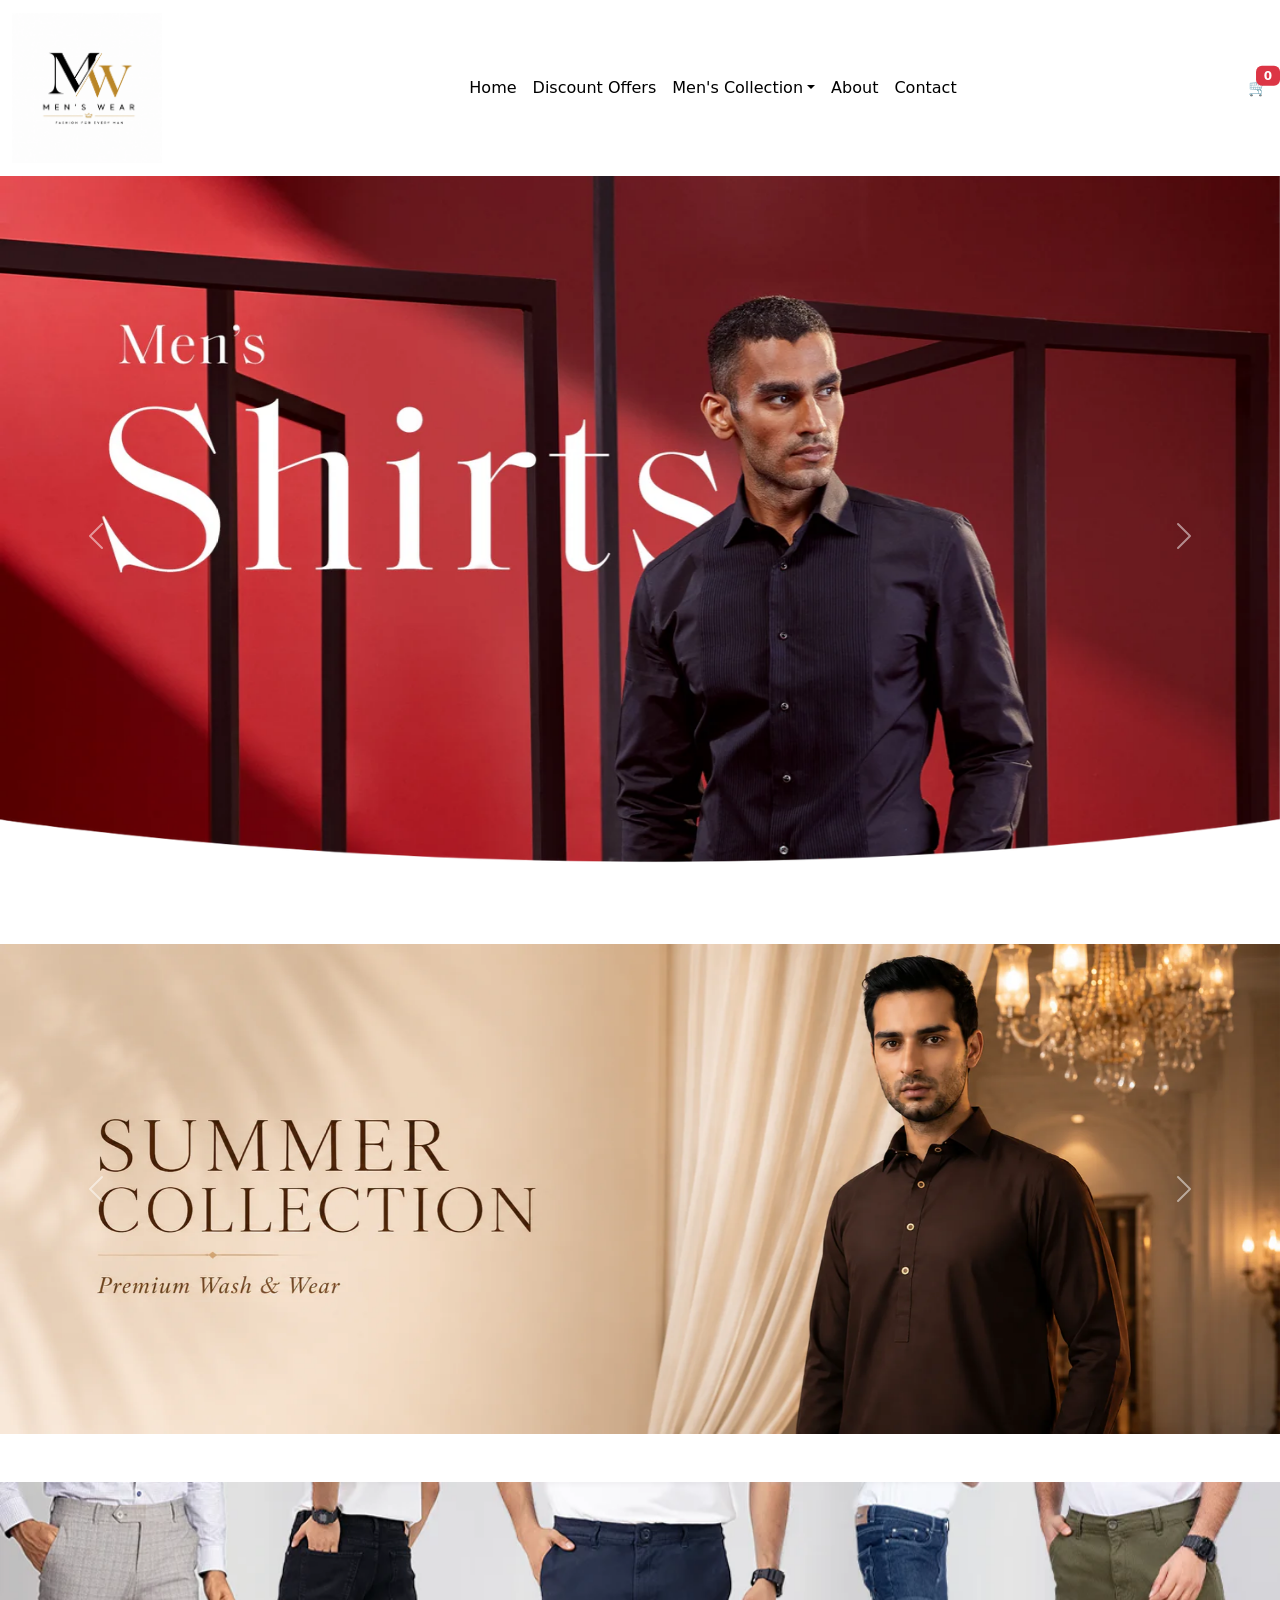
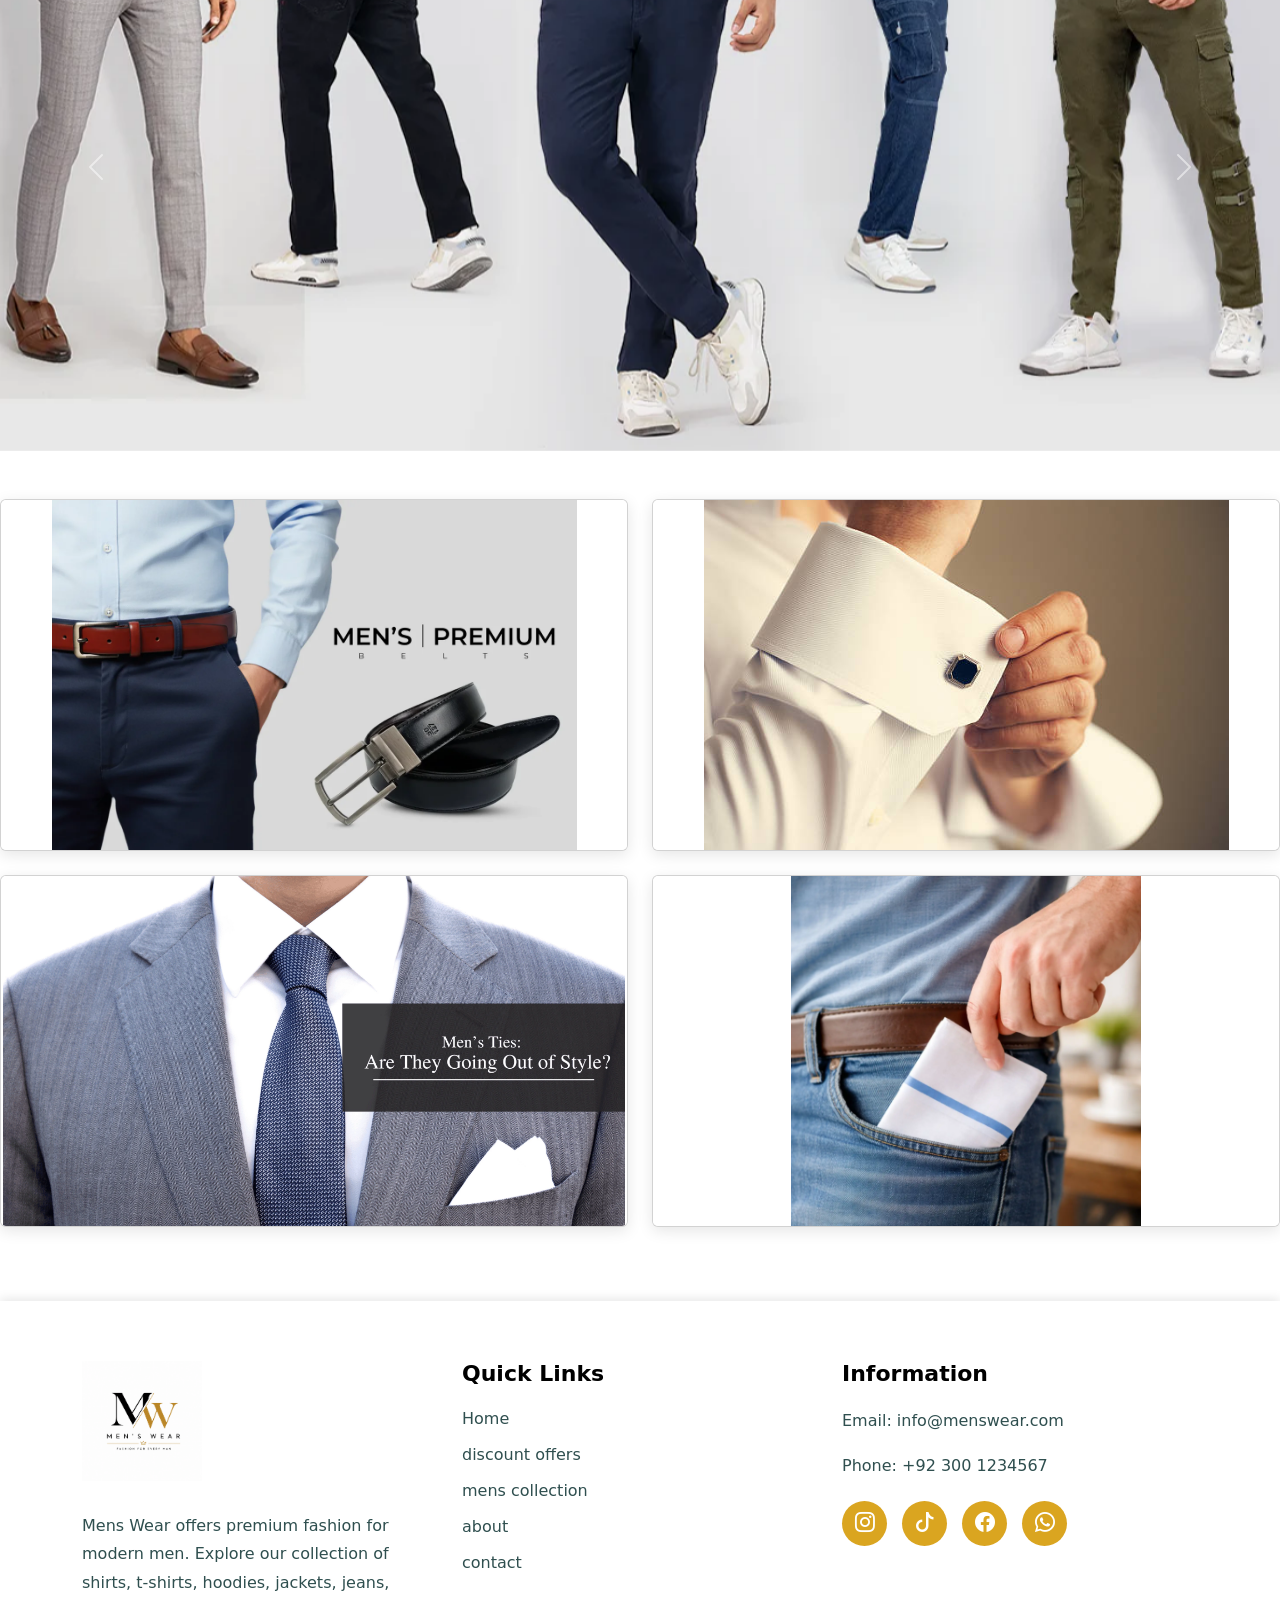
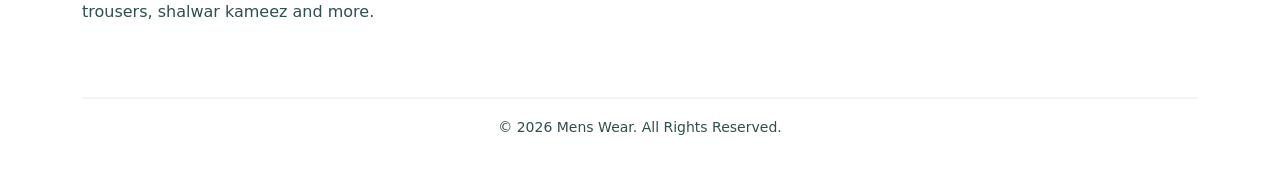
<file: index.html>
<!DOCTYPE html>
<html lang="en">
<head>
<meta charset="UTF-8">
<meta name="viewport" content="width=device-width, initial-scale=1.0">
<title>Men's Wear</title>
<link rel="icon" type="image/avif" href="favicon.avif">
<link rel="stylesheet" href="style.css">
<link href="https://cdn.jsdelivr.net/npm/bootstrap@5.3.7/dist/css/bootstrap.min.css" rel="stylesheet">
<link rel="stylesheet" href="https://cdn.jsdelivr.net/npm/bootstrap-icons@1.11.3/font/bootstrap-icons.min.css">
</head>




<body>
<nav class="navbar navbar-expand-lg bg-white">
<div class="container-fluid">
<a class="navbar-brand" href="index.html">
<img src="logo.png" width="150px">
</a>
<button class="navbar-toggler" type="button" data-bs-toggle="collapse"
data-bs-target="#menu">
<span class="navbar-toggler-icon"></span>
</button>
<div class="collapse navbar-collapse" id="menu">
<ul class="navbar-nav mx-auto">
<li class="nav-item">
<a class="nav-link" href="index.html">Home</a>
</li>
<li class="nav-item">
<a class="nav-link" href="discount.html">Discount Offers</a>
</li>
<li class="nav-item dropdown">
<a class="nav-link dropdown-toggle" href="mencollection.html" data-bs-toggle="dropdown">Men's Collection</a>
<ul class="dropdown-menu">
<li><a class="dropdown-item" href="mencollection.html">Tops</a></li>
<li><a class="dropdown-item" href="mencollection.html">Bottoms</a></li>
<li><a class="dropdown-item" href="mencollection.html">Traditional</a></li>
<li><a class="dropdown-item" href="mencollection.html">Accessories</a></li>
</ul>
</li>
<li class="nav-item">
<a class="nav-link" href="about.html">About</a>
</li>
<li class="nav-item">
<a class="nav-link" href="contact.html">Contact</a>
</li>
</ul>
<a class="nav-link position-relative" href="cart.html">
🛒
<span class="position-absolute top-0 start-100 translate-middle badge bg-danger">
0
</span>
</a>
</div>
</div>
</nav>




<div id="carousel1" class="carousel slide carousel-fade mb-5" data-bs-ride="carousel">
<div class="carousel-inner">
<div class="carousel-item active">
<img src="shirts.webp" class="d-block w-100">
</div>
<div class="carousel-item">
<img src="ts.webp" class="d-block w-100">
</div>
<div class="carousel-item">
<img src="polo.webp" class="d-block w-100">
</div>
</div>
<button class="carousel-control-prev" type="button" data-bs-target="#carousel1" data-bs-slide="prev">
<span class="carousel-control-prev-icon"></span>
</button>
<button class="carousel-control-next" type="button" data-bs-target="#carousel1" data-bs-slide="next">
<span class="carousel-control-next-icon"></span>
</button>
</div>











<div id="carousel2" class="carousel slide carousel-fade mb-5" data-bs-ride="carousel">
<div class="carousel-inner">
<div class="carousel-item active">
<img src="sk.webp" class="d-block w-100">
</div>
<div class="carousel-item">
<img src="kurtap.jpg" class="d-block w-100">
</div>
</div>
<button class="carousel-control-prev" type="button" data-bs-target="#carousel2" data-bs-slide="prev">
<span class="carousel-control-prev-icon"></span>
</button>
<button class="carousel-control-next" type="button" data-bs-target="#carousel2" data-bs-slide="next">
<span class="carousel-control-next-icon"></span>
</button>
</div>









<div id="carousel3" class="carousel slide carousel-fade mb-5" data-bs-ride="carousel">
<div class="carousel-inner">
<div class="carousel-item active">
<img src="pj.webp" class="d-block w-100">
</div>
<div class="carousel-item">
<img src="shorts.webp" class="d-block w-100">
</div>
<div class="carousel-item">
<img src="trousers.webp" class="d-block w-100">
</div>
</div>
<button class="carousel-control-prev" type="button" data-bs-target="#carousel3" data-bs-slide="prev">
<span class="carousel-control-prev-icon"></span>
</button>
<button class="carousel-control-next" type="button" data-bs-target="#carousel3" data-bs-slide="next">
<span class="carousel-control-next-icon"></span>
</button>
</div>





<div class="row">
<div class="col-md-6 mb-4">
<div class="card">
<img src="belts.webp" class="card-img-top" alt="belts.webp">
</div>
</div>
<div class="col-md-6 mb-4">
<div class="card">
<img src="cufflinks.jpg" class="card-img-top" alt="cufflinks.jpg">
</div>
</div>
<div class="col-md-6 mb-4">
<div class="card">
<img src="ties.webp" class="card-img-top" alt="ties.webp">
</div>
</div>
<div class="col-md-6 mb-4">
<div class="card">
<img src="hanky.webp" class="card-img-top" alt="hanky.webp">
</div>
</div>
</div>






<footer class="footer">
<div class="container">
<div class="row">
<div class="col-md-4 mb-4">
<img src="logo.png" class="footer-logo" alt="Mens Wear Logo">
<p class="mt-3">
Mens Wear offers premium fashion for modern men. Explore our collection of shirts, t-shirts, hoodies, jackets, jeans, trousers, shalwar kameez and more.
</p>
</div>           
<div class="col-md-4 mb-4">
<h5>Quick Links</h5>
<ul class="list-unstyled">
<li><a href="index.html">Home</a></li>
<li><a href="discount.html">discount offers</a></li>
<li><a href="mensc.html">mens collection</a></li>
<li><a href="about.html">about</a></li>
<li><a href="contact.html">contact</a></li>
</ul>
</div>
<div class="col-md-4 mb-4">
<h5>Information</h5>
<p>Email: info@menswear.com</p>
<p>Phone: +92 300 1234567</p>
<div class="social">
<a href="#"><i class="bi bi-instagram"></i></a>
<a href="#"><i class="bi bi-tiktok"></i></a>
<a href="#"><i class="bi bi-facebook"></i></a>
<a href="#"><i class="bi bi-whatsapp"></i></a>
</div>
</div>
</div>
<hr>
<p class="copyright text-center">
© 2026 Mens Wear. All Rights Reserved.
</p>
</div>
</footer>

<script src="https://cdn.jsdelivr.net/npm/bootstrap@5.3.7/dist/js/bootstrap.bundle.min.js"></script>
</body>
</html>
</file>
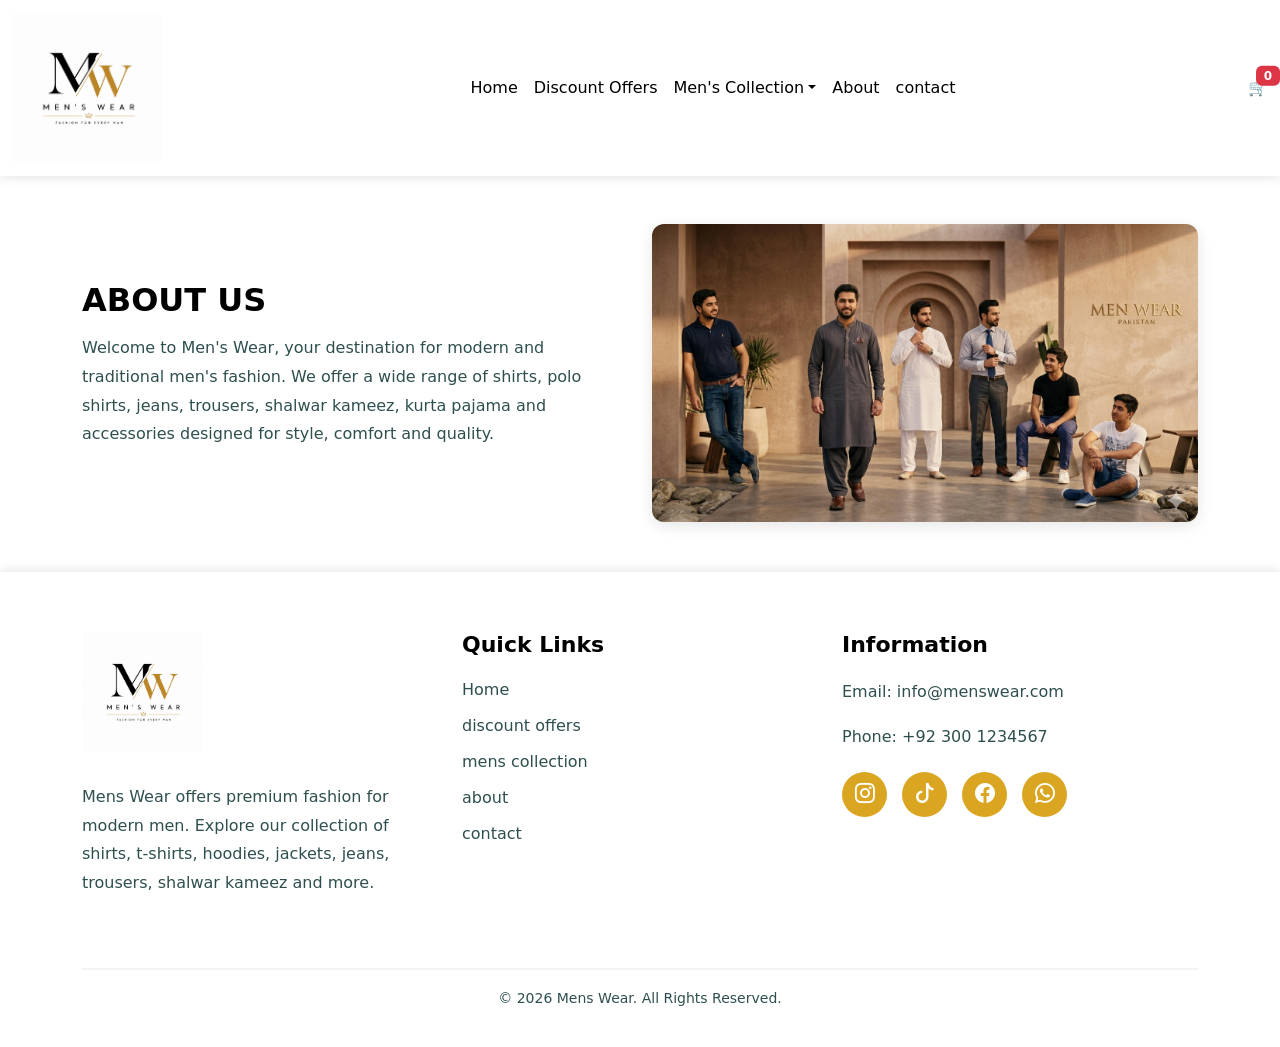
<file: about.html>
<!DOCTYPE html>
<html lang="en">
<head>
<meta charset="UTF-8">
<meta name="viewport" content="width=device-width, initial-scale=1.0">
<title>Men's Wear</title>
<link rel="icon" type="image/avif" href="favicon.avif">
<link rel="stylesheet" href="style.css">
<link href="https://cdn.jsdelivr.net/npm/bootstrap@5.3.7/dist/css/bootstrap.min.css" rel="stylesheet">
<link rel="stylesheet" href="https://cdn.jsdelivr.net/npm/bootstrap-icons@1.11.3/font/bootstrap-icons.min.css">
</head>




<body>
<nav class="navbar navbar-expand-lg bg-white">
<div class="container-fluid">
<a class="navbar-brand" href="index.html">
<img src="logo.png" width="150px">
</a>
<button class="navbar-toggler" type="button" data-bs-toggle="collapse"
data-bs-target="#menu">
<span class="navbar-toggler-icon"></span>
</button>
<div class="collapse navbar-collapse" id="menu">
<ul class="navbar-nav mx-auto">
<li class="nav-item">
<a class="nav-link" href="index.html">Home</a>
</li>
<li class="nav-item">
<a class="nav-link" href="discount.html">Discount Offers</a>
</li>
<li class="nav-item dropdown">
<a class="nav-link dropdown-toggle" href="mencollection.html" data-bs-toggle="dropdown">Men's Collection</a>
<ul class="dropdown-menu">
<li><a class="dropdown-item" href="mencollection.html">Tops</a></li>
<li><a class="dropdown-item" href="mencollection.html">Bottoms</a></li>
<li><a class="dropdown-item" href="mencollection.html">Traditional</a></li>
<li><a class="dropdown-item" href="mencollection.html">Accessories</a></li>
</ul>
</li>
<li class="nav-item">
<a class="nav-link" href="about.html">About</a>
</li>
<li class="nav-item">
<a class="nav-link" href="contact.html">contact</a>
</li>
</ul>
<a class="nav-link position-relative" href="cart.html">
🛒
<span class="position-absolute top-0 start-100 translate-middle badge bg-danger">
0
</span>
</a>
</div>
</div>
</nav>


<div class="container my-5">
<div class="row align-items-center">
<div class="col-md-6">
<h1 class="about-title">ABOUT US</h1>
<p class="about-text">
Welcome to Men's Wear, your destination for modern and
traditional men's fashion. We offer a wide range of
shirts, polo shirts, jeans, trousers, shalwar kameez,
kurta pajama and accessories designed for style,
comfort and quality.
</p>
</div>
<div class="col-md-6">
<img src="aboutimg.png" class="about-img" alt="Aboutimg.png">
</div>
</div>
</div>






<footer class="footer">
<div class="container">
<div class="row">
<div class="col-md-4 mb-4">
<img src="logo.png" class="footer-logo" alt="Mens Wear Logo">
<p class="mt-3">
Mens Wear offers premium fashion for modern men. Explore our collection of shirts, t-shirts, hoodies, jackets, jeans, trousers, shalwar kameez and more.
</p>
</div>           
<div class="col-md-4 mb-4">
<h5>Quick Links</h5>
<ul class="list-unstyled">
<li><a href="index.html">Home</a></li>
<li><a href="discount.html">discount offers</a></li>
<li><a href="mensc.html">mens collection</a></li>
<li><a href="about.html">about</a></li>
<li><a href="contact.html">contact</a></li>
</ul>
</div>
<div class="col-md-4 mb-4">
<h5>Information</h5>
<p>Email: info@menswear.com</p>
<p>Phone: +92 300 1234567</p>
<div class="social">
<a href="#"><i class="bi bi-instagram"></i></a>
<a href="#"><i class="bi bi-tiktok"></i></a>
<a href="#"><i class="bi bi-facebook"></i></a>
<a href="#"><i class="bi bi-whatsapp"></i></a>
</div>
</div>
</div>
<hr>
<p class="copyright text-center">
© 2026 Mens Wear. All Rights Reserved.
</p>
</div>
</footer>

<script src="https://cdn.jsdelivr.net/npm/bootstrap@5.3.7/dist/js/bootstrap.bundle.min.js"></script>
</body>
</html>
</file>
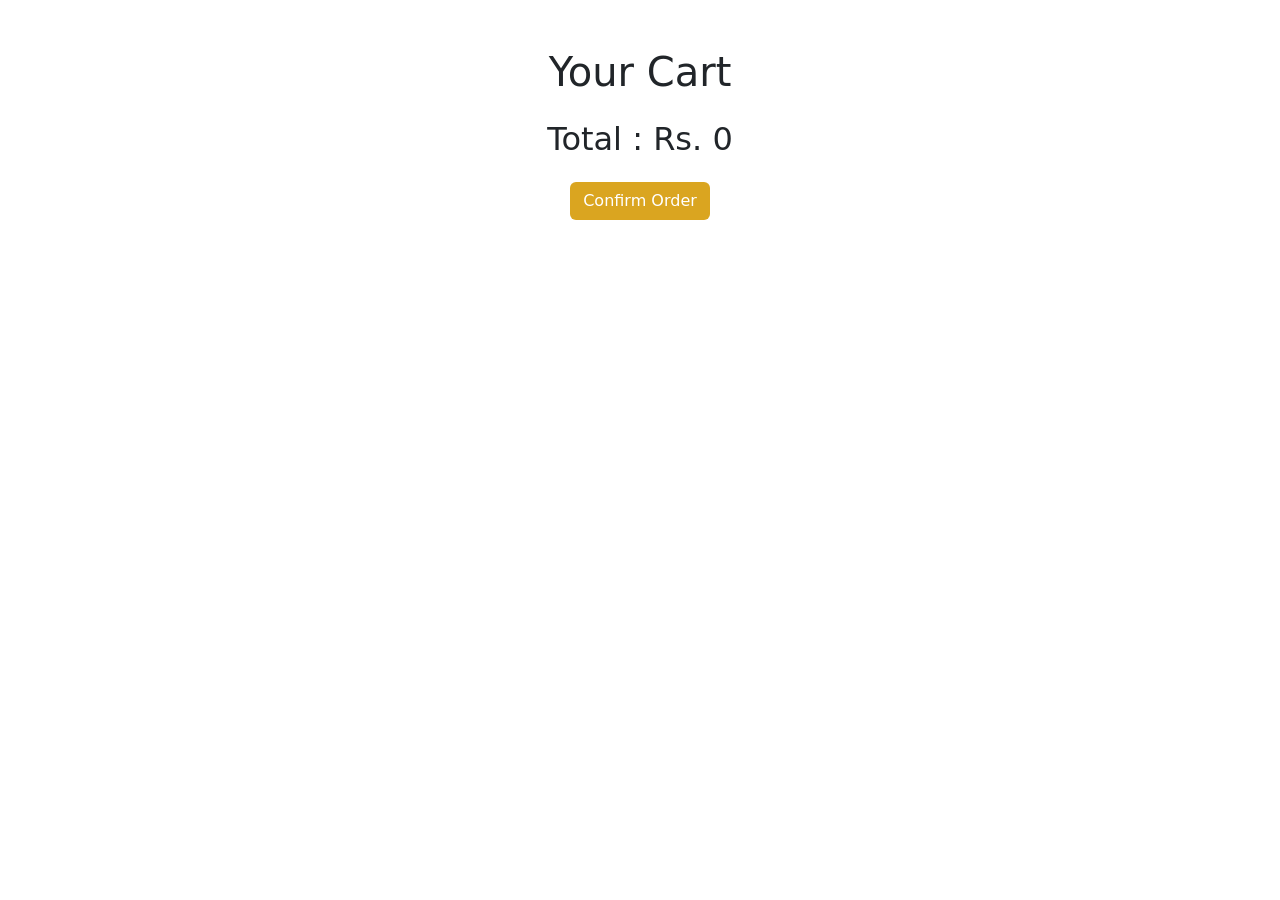
<file: cart.html>
<!DOCTYPE html>
<html lang="en">
<head>
<meta charset="UTF-8">
<meta name="viewport" content="width=device-width, initial-scale=1.0">
<title>Cart</title>
<link rel="stylesheet" href="style.css">
<link href="https://cdn.jsdelivr.net/npm/bootstrap@5.3.7/dist/css/bootstrap.min.css" rel="stylesheet">
</head>


<body>


<h1 class="text-center mt-5">
Your Cart
</h1>
<div id="cart-items" class="container mt-4">
</div>
<h2 class="text-center mt-4">
Total : Rs. <span id="total">0</span>
</h2>
<div class="text-center mt-4">
<button onclick="confirmOrder()" 
class="btn"
style="background-color:goldenrod;color:white;">
Confirm Order
</button>
</div>

<script src="script.js"></script>
<script src="https://cdn.jsdelivr.net/npm/bootstrap@5.3.7/dist/js/bootstrap.bundle.min.js"></script>
</body>
</body>
</html>
</file>
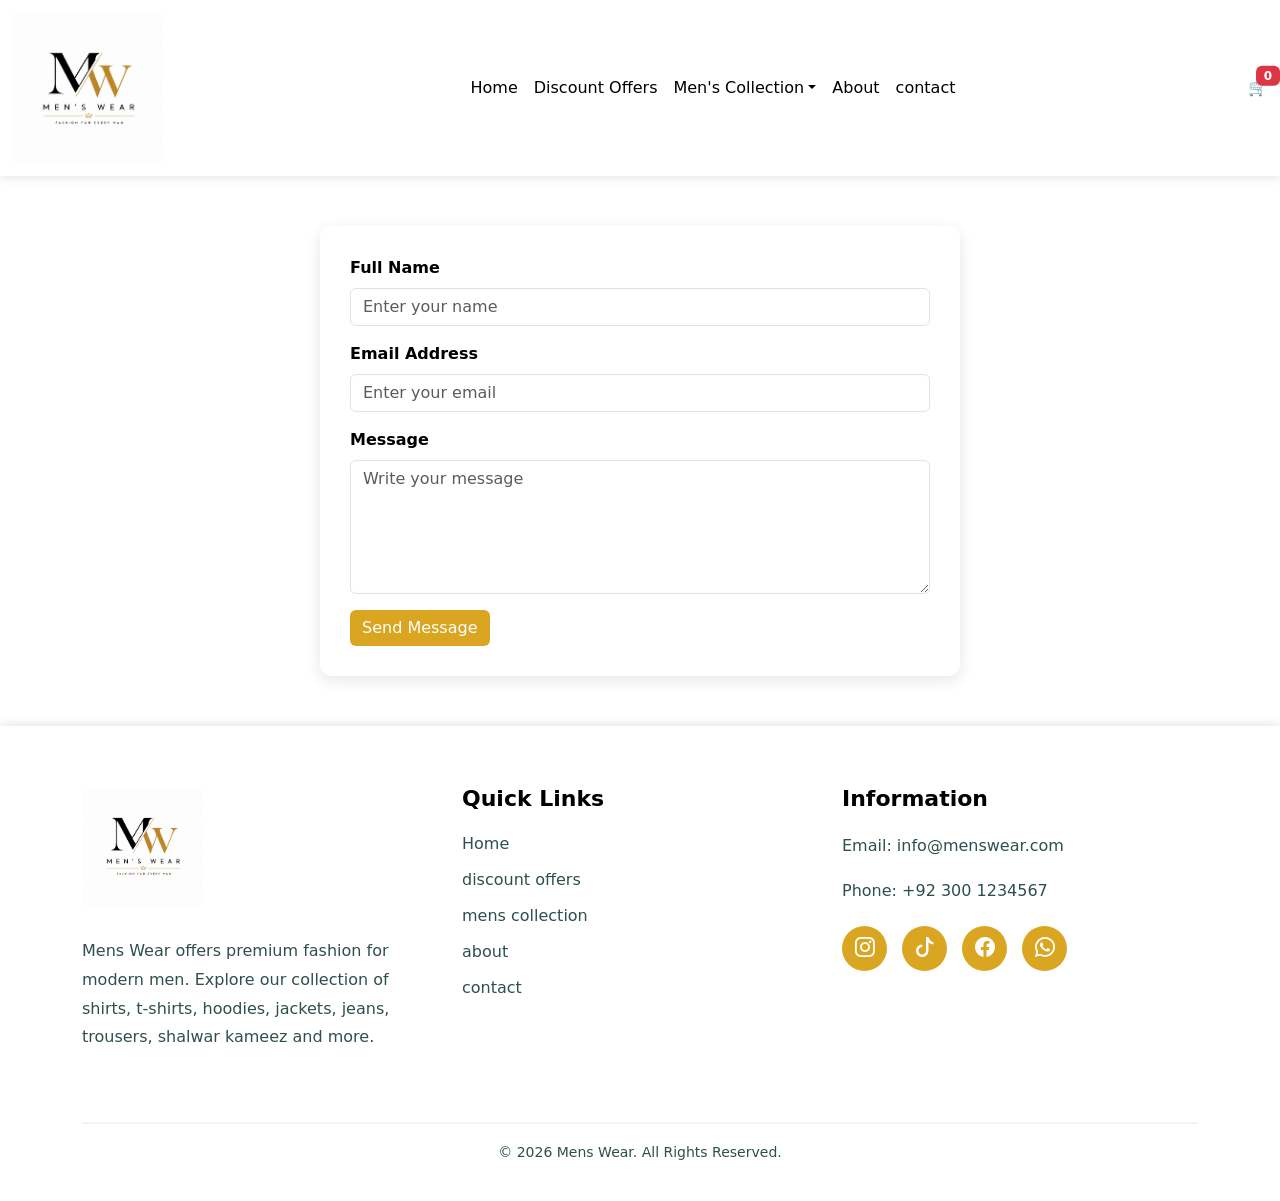
<file: contact.html>
<!DOCTYPE html>
<html lang="en">
<head>
<meta charset="UTF-8">
<meta name="viewport" content="width=device-width, initial-scale=1.0">
<title>Men's Wear</title>
<link rel="icon" type="image/avif" href="favicon.avif">
<link rel="stylesheet" href="style.css">
<link href="https://cdn.jsdelivr.net/npm/bootstrap@5.3.7/dist/css/bootstrap.min.css" rel="stylesheet">
<link rel="stylesheet" href="https://cdn.jsdelivr.net/npm/bootstrap-icons@1.11.3/font/bootstrap-icons.min.css">
</head>




<body>
<nav class="navbar navbar-expand-lg bg-white">
<div class="container-fluid">
<a class="navbar-brand" href="index.html">
<img src="logo.png" width="150px">
</a>
<button class="navbar-toggler" type="button" data-bs-toggle="collapse"
data-bs-target="#menu">
<span class="navbar-toggler-icon"></span>
</button>
<div class="collapse navbar-collapse" id="menu">
<ul class="navbar-nav mx-auto">
<li class="nav-item">
<a class="nav-link" href="index.html">Home</a>
</li>
<li class="nav-item">
<a class="nav-link" href="discount.html">Discount Offers</a>
</li>
<li class="nav-item dropdown">
<a class="nav-link dropdown-toggle" href="mencollection.html" data-bs-toggle="dropdown">Men's Collection</a>
<ul class="dropdown-menu">
<li><a class="dropdown-item" href="mencollection.html">Tops</a></li>
<li><a class="dropdown-item" href="mencollection.html">Bottoms</a></li>
<li><a class="dropdown-item" href="mencollection.html">Traditional</a></li>
<li><a class="dropdown-item" href="mencollection.html">Accessories</a></li>
</ul>
</li>
<li class="nav-item">
<a class="nav-link" href="about.html">About</a>
</li>
<li class="nav-item">
<a class="nav-link" href="contact.html">contact</a>
</li>
</ul>
<a class="nav-link position-relative" href="cart.html">
🛒
<span class="position-absolute top-0 start-100 translate-middle badge bg-danger">
0
</span>
</a>
</div>
</div>
</nav>


<form>
<div class="mb-3">
<label class="form-label">Full Name</label>
<input type="text" class="form-control" placeholder="Enter your name">
</div>
<div class="mb-3">
<label class="form-label">Email Address</label>
<input type="email" class="form-control" placeholder="Enter your email">
</div>
<div class="mb-3">
<label class="form-label">Message</label>
<textarea class="form-control" rows="5" placeholder="Write your message"></textarea>
</div>
<button type="submit" class="btn"
style="background-color:goldenrod;color:white;">
Send Message
</button>
</form>







<footer class="footer">
<div class="container">
<div class="row">
<div class="col-md-4 mb-4">
<img src="logo.png" class="footer-logo" alt="Mens Wear Logo">
<p class="mt-3">
Mens Wear offers premium fashion for modern men. Explore our collection of shirts, t-shirts, hoodies, jackets, jeans, trousers, shalwar kameez and more.
</p>
</div>           
<div class="col-md-4 mb-4">
<h5>Quick Links</h5>
<ul class="list-unstyled">
<li><a href="index.html">Home</a></li>
<li><a href="discount.html">discount offers</a></li>
<li><a href="mensc.html">mens collection</a></li>
<li><a href="about.html">about</a></li>
<li><a href="contact.html">contact</a></li>
</ul>
</div>
<div class="col-md-4 mb-4">
<h5>Information</h5>
<p>Email: info@menswear.com</p>
<p>Phone: +92 300 1234567</p>
<div class="social">
<a href="#"><i class="bi bi-instagram"></i></a>
<a href="#"><i class="bi bi-tiktok"></i></a>
<a href="#"><i class="bi bi-facebook"></i></a>
<a href="#"><i class="bi bi-whatsapp"></i></a>
</div>
</div>
</div>
<hr>
<p class="copyright text-center">
© 2026 Mens Wear. All Rights Reserved.
</p>
</div>
</footer>

<script src="https://cdn.jsdelivr.net/npm/bootstrap@5.3.7/dist/js/bootstrap.bundle.min.js"></script>
</body>
</html>
</file>
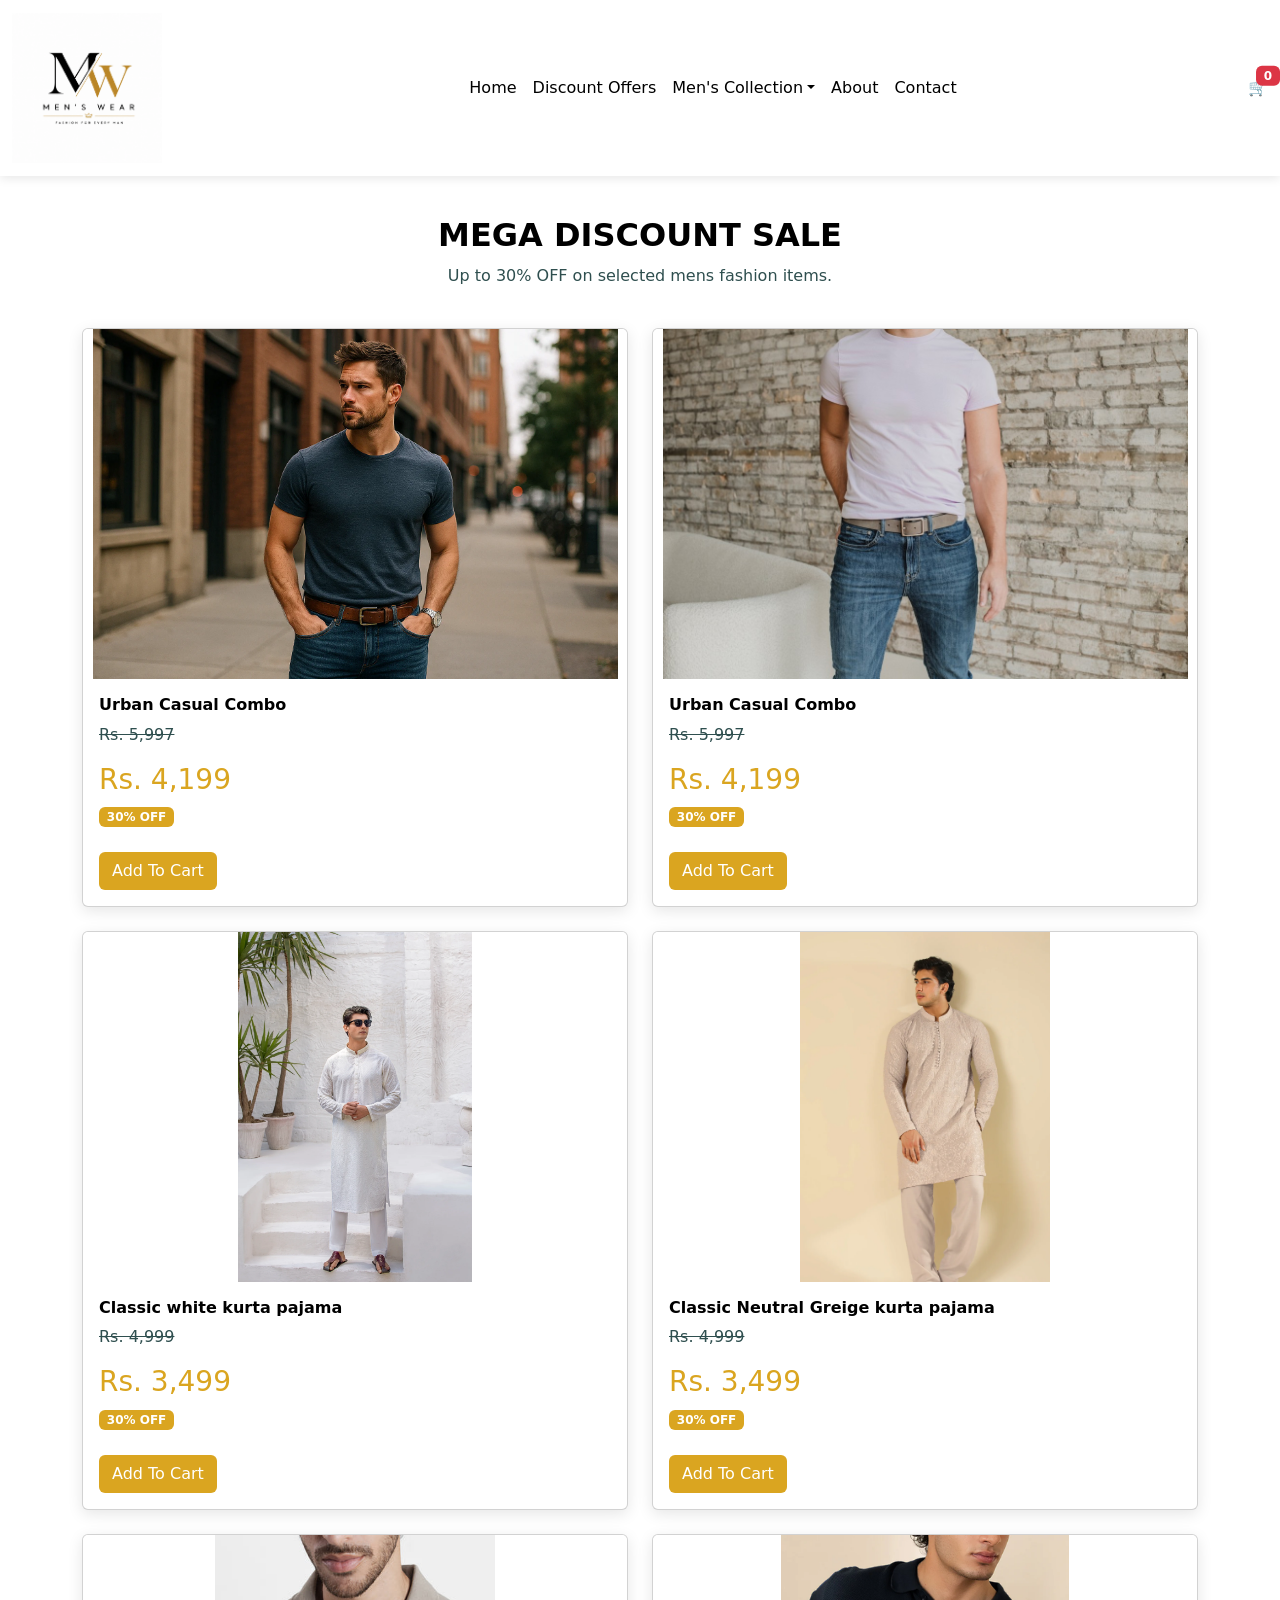
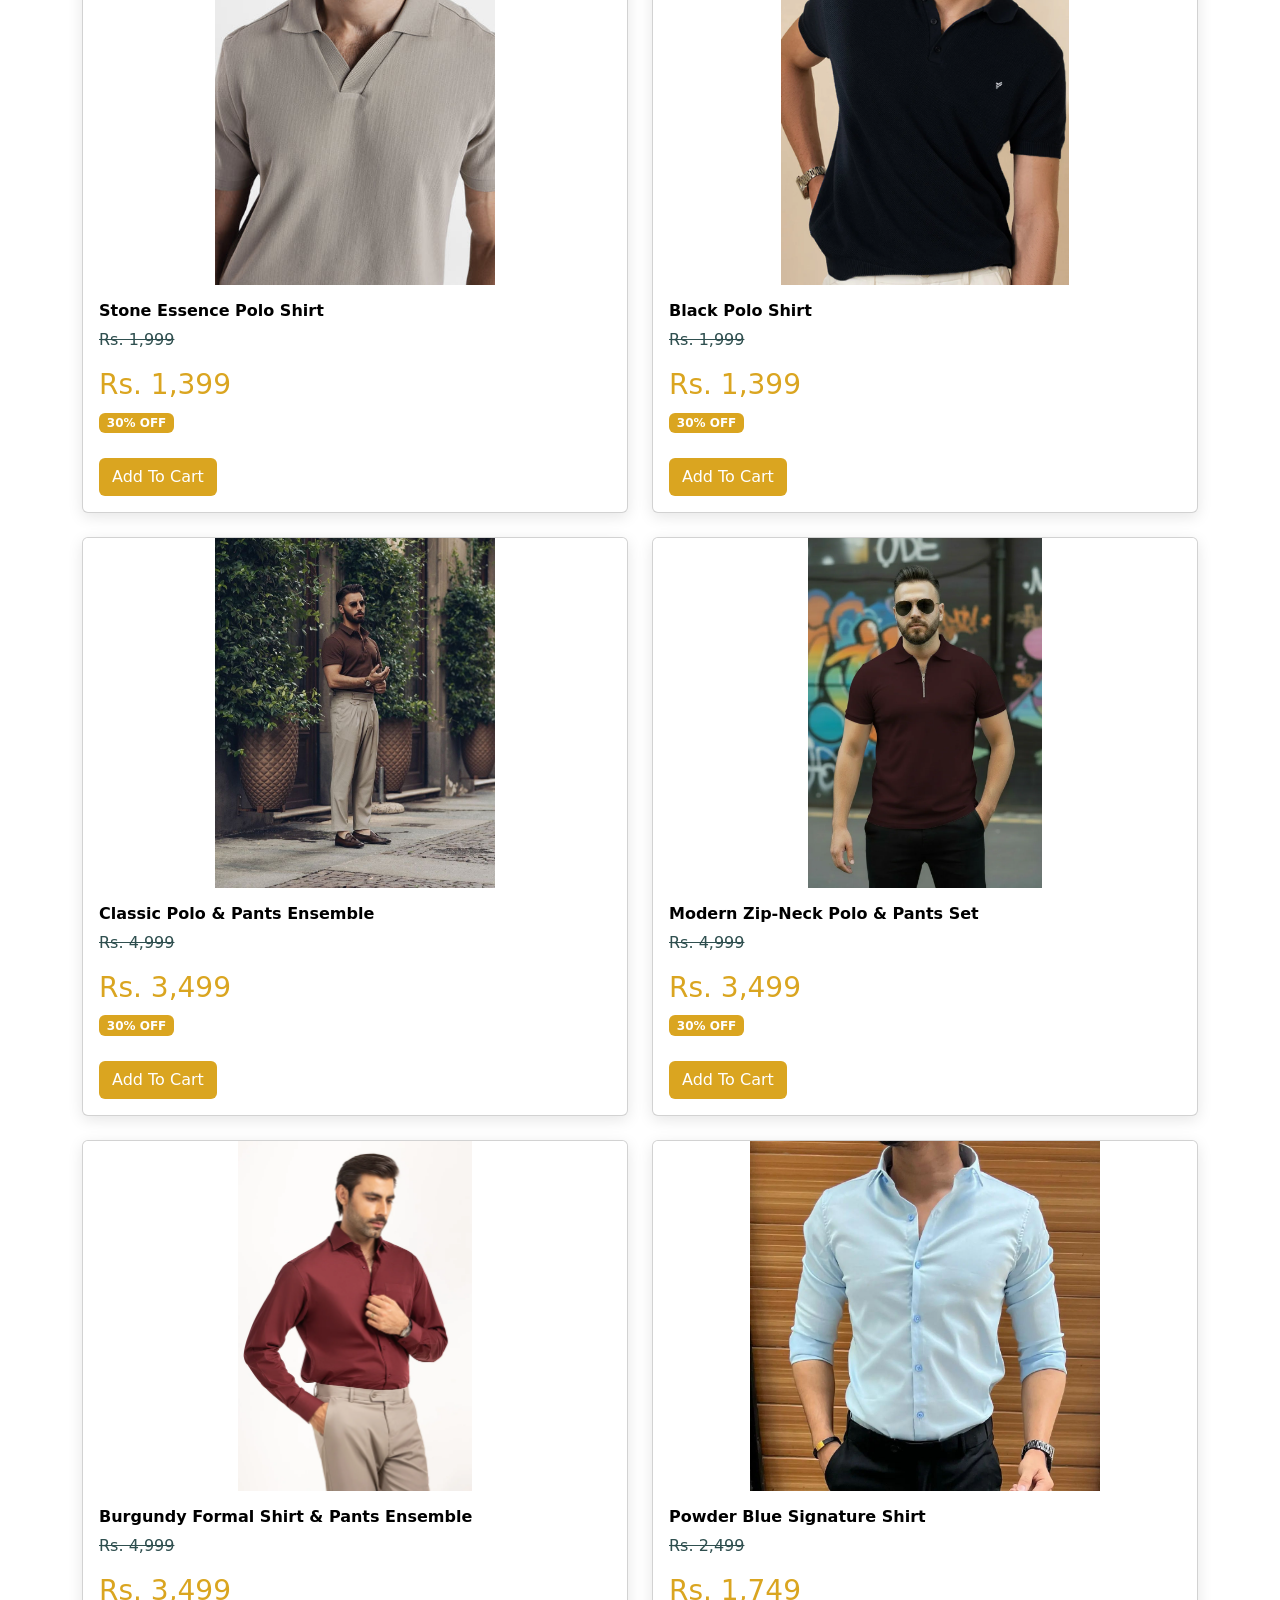
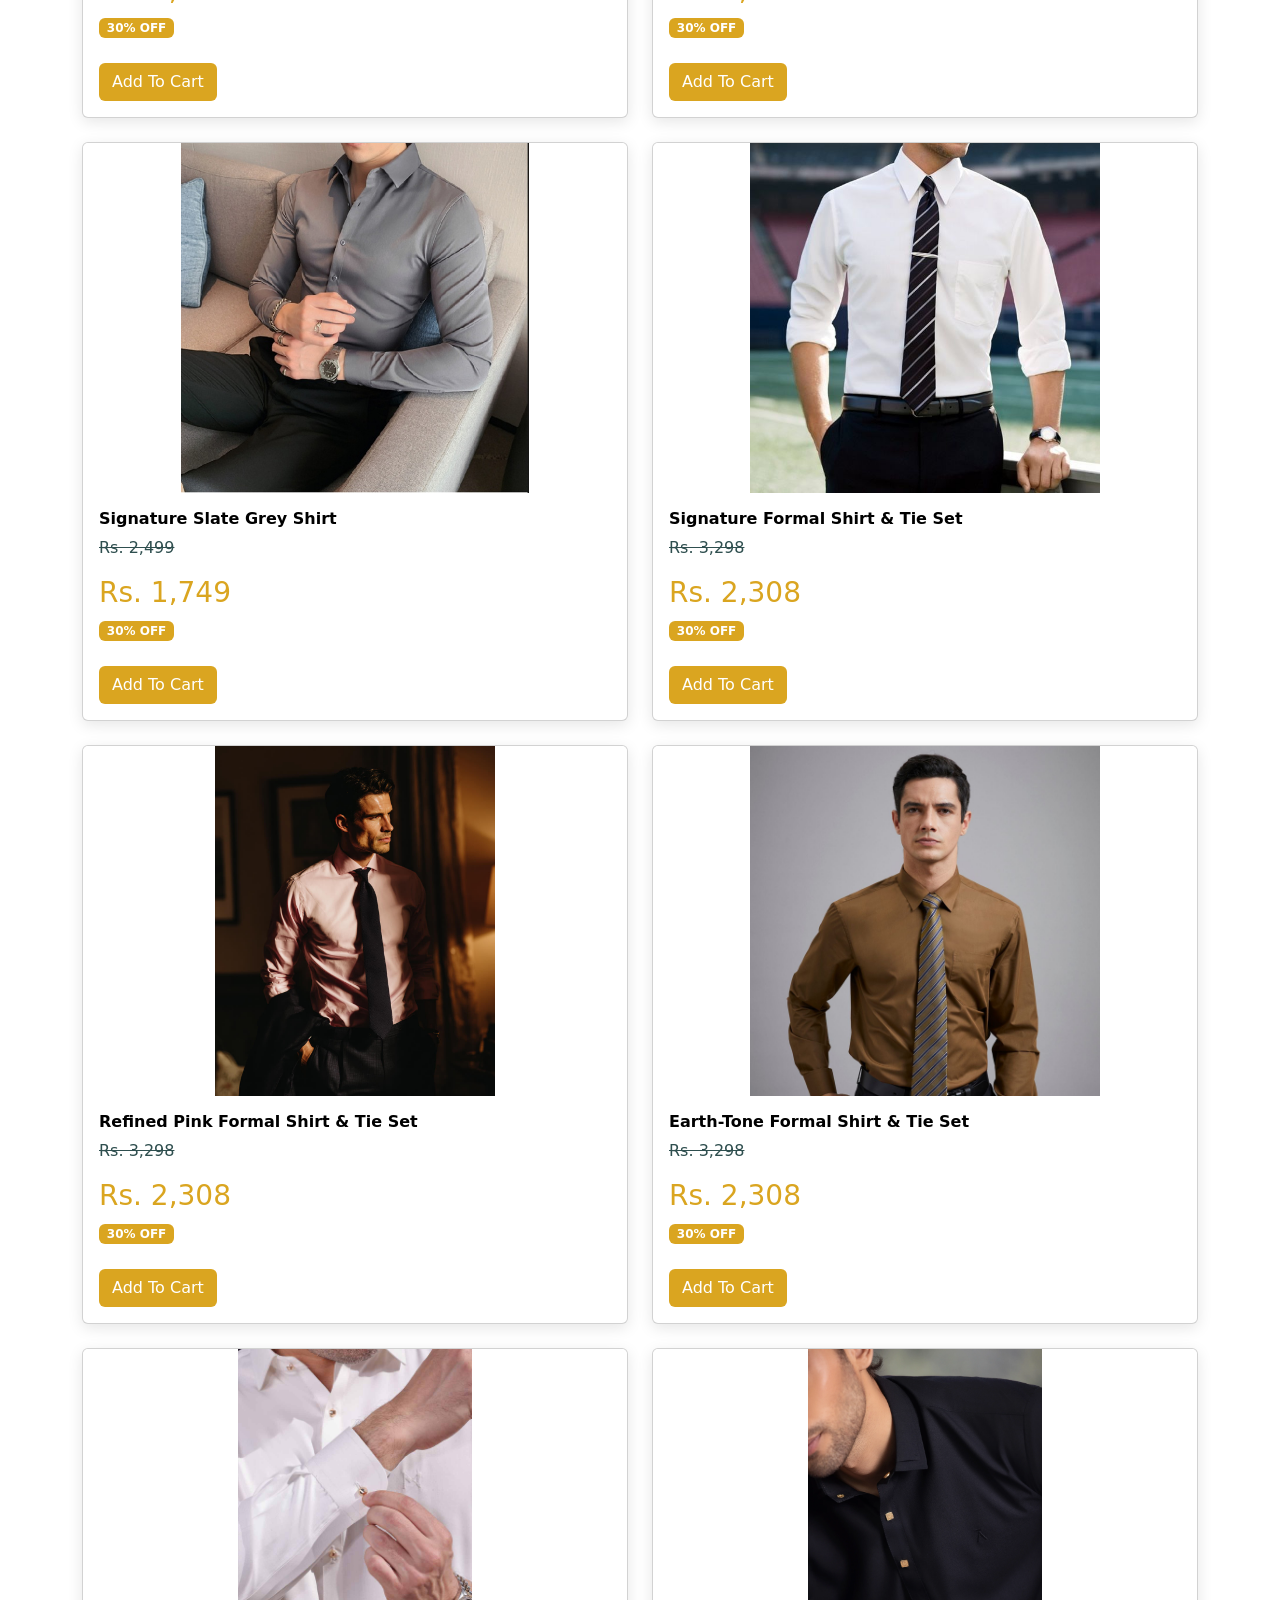
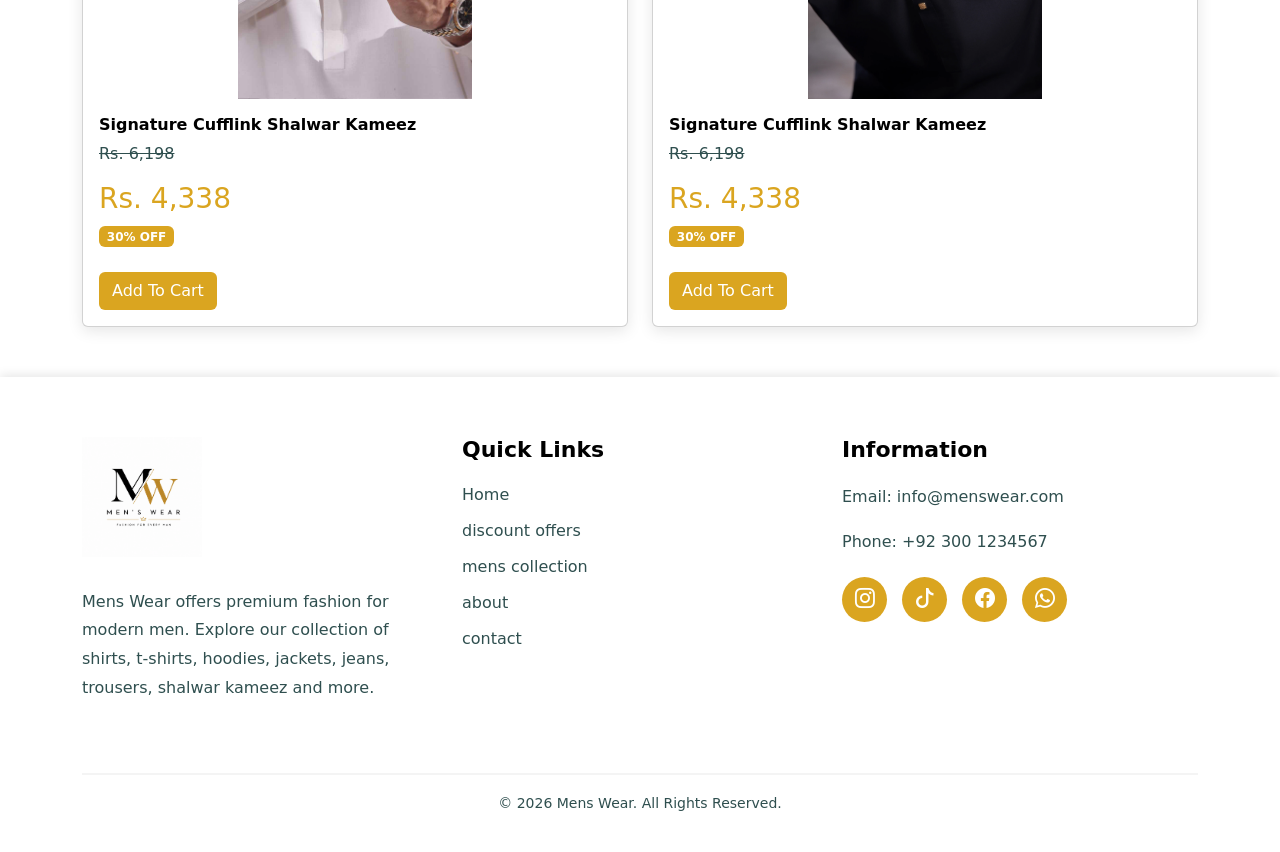
<file: discount.html>
<!DOCTYPE html>
<html lang="en">
<head>
<meta charset="UTF-8">
<meta name="viewport" content="width=device-width, initial-scale=1.0">
<title>Men's Wear</title>
<link rel="icon" type="image/avif" href="favicon.avif">
<link rel="stylesheet" href="style.css">
<link href="https://cdn.jsdelivr.net/npm/bootstrap@5.3.7/dist/css/bootstrap.min.css" rel="stylesheet">
<link rel="stylesheet" href="https://cdn.jsdelivr.net/npm/bootstrap-icons@1.11.3/font/bootstrap-icons.min.css">
</head>




<body>
<nav class="navbar navbar-expand-lg bg-white">
<div class="container-fluid">
<a class="navbar-brand" href="index.html">
<img src="logo.png" width="150px">
</a>
<button class="navbar-toggler" type="button" data-bs-toggle="collapse"
data-bs-target="#menu">
<span class="navbar-toggler-icon"></span>
</button>
<div class="collapse navbar-collapse" id="menu">
<ul class="navbar-nav mx-auto">
<li class="nav-item">
<a class="nav-link" href="index.html">Home</a>
</li>
<li class="nav-item">
<a class="nav-link" href="discount.html">Discount Offers</a>
</li>
<li class="nav-item dropdown">
<a class="nav-link dropdown-toggle" href="mencollection.html" data-bs-toggle="dropdown">Men's Collection</a>
<ul class="dropdown-menu">
<li><a class="dropdown-item" href="mencollection.html">Tops</a></li>
<li><a class="dropdown-item" href="mencollection.html">Bottoms</a></li>
<li><a class="dropdown-item" href="mencollection.html">Traditional</a></li>
<li><a class="dropdown-item" href="mencollection.html">Accessories</a></li>
</ul>
</li>
<li class="nav-item">
<a class="nav-link" href="about.html">About</a>
</li>
<li class="nav-item">
<a class="nav-link" href="contact.html">Contact</a>
</li>
</ul>
<a class="nav-link position-relative" href="cart.html">
🛒
<span class="position-absolute top-0 start-100 translate-middle badge bg-danger">
0
</span>
</a>
</div>
</div>
</nav>






<h1 class="discount-title">MEGA DISCOUNT SALE</h1>
<p class="discount-text">
Up to 30% OFF on selected mens fashion items.
</p>





<div class="container">
<div class="row g-4">
<div class="col-md-6">
<div class="card">
<img src="discount1.webp" class="card-img-top" alt="Urban Casual Combo">
<div class="card-body">
<h2 class="card-title" style="color:black;">
Urban Casual Combo
</h2>
<p class="card-text">
<del style="color:darkslategray;">Rs. 5,997</del>
</p>
<h3 style="color:goldenrod;">
Rs. 4,199
</h3>
<span class="badge">
30% OFF
</span>
<br><br>
<a href="#" class="btn add-cart" data-name="Urban Casual Combo"data-price="4199"  style="background-color:goldenrod;color:white;">
Add To Cart
</a>
</div>
</div>
</div>



<div class="col-md-6">
<div class="card">
<img src="discount2.jfif" class="card-img-top" alt="Urban Casual Combo">
<div class="card-body">
<h2 class="card-title" style="color:black;">
Urban Casual Combo
</h2>
<p class="card-text">
<del style="color:darkslategray;">Rs. 5,997</del>
</p>
<h3 style="color:goldenrod;">
Rs. 4,199
</h3>
<span class="badge">
30% OFF
</span>
<br><br>
<a href="#" class="btn add-cart" data-name="Urban Casual Combo"data-price="4199" style="background-color:goldenrod;color:white;">    
Add To Cart
</a>
</div>
</div>
</div>






<div class="col-md-6">
<div class="card">
<img src="discount3.webp" class="card-img-top" alt="classic white kurta pajama">
<div class="card-body">
<h2 class="card-title" style="color:black;">
Classic white kurta pajama
</h2>
<p class="card-text">
<del style="color:darkslategray;">Rs. 4,999</del>
</p>
<h3 style="color:goldenrod;">
Rs. 3,499
</h3>
<span class="badge">
30% OFF
</span>
<br><br>
<a href="#" class="btn add-cart" data-name="classic white kurta pajama"data-price="3499" style="background-color:goldenrod;color:white;">
Add To Cart
</a>
</div>
</div>
</div>







<div class="col-md-6">
<div class="card">
<img src="discount4.webp" class="card-img-top" alt="classic Neutral Greige kurta pajama">
<div class="card-body">
<h2 class="card-title" style="color:black;">
Classic Neutral Greige kurta pajama
</h2>
<p class="card-text">
<del style="color:darkslategray;">Rs. 4,999</del>
</p>
<h3 style="color:goldenrod;">
Rs. 3,499
</h3>
<span class="badge">
30% OFF
</span>
<br><br>
<a href="#" class="btn add-cart" data-name="classic Neutral Greige kurta pajama"data-price="3499" style="background-color:goldenrod;color:white;">
Add To Cart
</a>
</div>
</div>
</div>








<div class="col-md-6">
<div class="card">
<img src="discount5.jpg" class="card-img-top" alt="Stone Essence Polo Shirt">
<div class="card-body">
<h2 class="card-title" style="color:black;">
Stone Essence Polo Shirt
</h2>
<p class="card-text">
<del style="color:darkslategray;">Rs. 1,999</del>
</p>
<h3 style="color:goldenrod;">
Rs. 1,399
</h3>
<span class="badge">
30% OFF
</span>
<br><br>
<a href="#" class="btn add-cart" data-name="stone essence polo shirt"data-price="1399" style="background-color:goldenrod;color:white;">
Add To Cart
</a>
</div>
</div>
</div>







<div class="col-md-6">
<div class="card">
<img src="discount6.webp" class="card-img-top" alt="Black Polo Shirt">
<div class="card-body">
<h2 class="card-title" style="color:black;">
Black Polo Shirt
</h2>
<p class="card-text">
<del style="color:darkslategray;">Rs. 1,999</del>
</p>
<h3 style="color:goldenrod;">
Rs. 1,399
</h3>
<span class="badge">
30% OFF
</span>
<br><br>
<a href="#" class="btn add-cart" data-name="black polo shirt"data-price="1399" style="background-color:goldenrod;color:white;">
Add To Cart
</a>
</div>
</div>
</div>





<div class="col-md-6">
<div class="card">
<img src="discount7.jpg" class="card-img-top" alt="Classic Polo & Pants Ensemble">
<div class="card-body">
<h2 class="card-title" style="color:black;">
Classic Polo & Pants Ensemble
</h2>
<p class="card-text">
<del style="color:darkslategray;">Rs. 4,999</del>
</p>
<h3 style="color:goldenrod;">
Rs. 3,499
</h3>
<span class="badge">
30% OFF
</span>
<br><br>
<a href="#" class="btn add-cart" data-name="classic polo & pants ensemble"data-price="3499" style="background-color:goldenrod;color:white;">
Add To Cart
</a>
</div>
</div>
</div>





<div class="col-md-6">
<div class="card">
<img src="discount8.webp" class="card-img-top" alt="Modern Zip-Neck Polo">
<div class="card-body">
<h2 class="card-title" style="color:black;">
Modern Zip-Neck Polo & Pants Set
</h2>
<p class="card-text">
<del style="color:darkslategray;">Rs. 4,999</del>
</p>
<h3 style="color:goldenrod;">
Rs. 3,499
</h3>
<span class="badge">
30% OFF
</span>
<br><br>
<a href="#" class="btn add-cart" data-name="modern zip-neck polo & pants set"data-price="3499" style="background-color:goldenrod;color:white;">
Add To Cart
</a>
</div>
</div>
</div>





<div class="col-md-6">
<div class="card">
<img src="discount10.webp" class="card-img-top" alt="Burgundy Formal Shirt">
<div class="card-body">
<h2 class="card-title" style="color:black;">
Burgundy Formal Shirt & Pants Ensemble
</h2>
<p class="card-text">
<del style="color:darkslategray;">Rs. 4,999</del>
</p>
<h3 style="color:goldenrod;">
Rs. 3,499
</h3>
<span class="badge">
30% OFF
</span>
<br><br>
<a href="#" class="btn add-cart" data-name="burgundy formal shirt & pants ensemble"data-price="3499" style="background-color:goldenrod;color:white;">
Add To Cart
</a>
</div>
</div>
</div>





<div class="col-md-6">
<div class="card">
<img src="discount9.jpg" class="card-img-top" alt="Powder Blue Signature Shirt">
<div class="card-body">
<h2 class="card-title" style="color:black;">
Powder Blue Signature Shirt
</h2>
<p class="card-text">
<del style="color:darkslategray;">Rs. 2,499</del>
</p>
<h3 style="color:goldenrod;">
Rs. 1,749
</h3>
<span class="badge">
30% OFF
</span>
<br><br>
<a href="#" class="btn add-cart" data-name="powder blue signature shirt"data-price="1749" style="background-color:goldenrod;color:white;">
Add To Cart
</a>
</div>
</div>
</div>





<div class="col-md-6">
<div class="card">
<img src="discount11.jpg" class="card-img-top" alt="Signature Slate Grey Shirt">
<div class="card-body">
<h2 class="card-title" style="color:black;">
Signature Slate Grey Shirt
</h2>
<p class="card-text">
<del style="color:darkslategray;">Rs. 2,499</del>
</p>
<h3 style="color:goldenrod;">
Rs. 1,749
</h3>
<span class="badge">
30% OFF
</span>
<br><br>
<a href="#" class="btn add-cart" data-name="signature slate grey shirt"data-price="1749" style="background-color:goldenrod;color:white;">
Add To Cart
</a>
</div>
</div>
</div>





<div class="col-md-6">
<div class="card">
<img src="discount12.jpg" class="card-img-top" alt="Formal Shirt Tie Set">
<div class="card-body">
<h2 class="card-title" style="color:black;">
Signature Formal Shirt & Tie Set
</h2>
<p class="card-text">
<del style="color:darkslategray;">Rs. 3,298</del>
</p>
<h3 style="color:goldenrod;">
Rs. 2,308
</h3>
<span class="badge">
30% OFF
</span>
<br><br>
<a href="#" class="btn add-cart" data-name="signature formal shirt & tie set"data-price="2308" style="background-color:goldenrod;color:white;">
Add To Cart
</a>
</div>
</div>
</div>





<div class="col-md-6">
<div class="card">
<img src="discount13.jpg" class="card-img-top" alt="Pink Formal Shirt">
<div class="card-body">
<h2 class="card-title" style="color:black;">
Refined Pink Formal Shirt & Tie Set
</h2>
<p class="card-text">
<del style="color:darkslategray;">Rs. 3,298</del>
</p>
<h3 style="color:goldenrod;">
Rs. 2,308
</h3>
<span class="badge">
30% OFF
</span>
<br><br>
<a href="#" class="btn add-cart" data-name="fefined pink formal shirt & tie set"data-price="2308" style="background-color:goldenrod;color:white;">
Add To Cart
</a>
</div>
</div>
</div>





<div class="col-md-6">
<div class="card">
<img src="discount14.jpg" class="card-img-top" alt="Earth Tone Formal Shirt">
<div class="card-body">
<h2 class="card-title" style="color:black;">
Earth-Tone Formal Shirt & Tie Set
</h2>
<p class="card-text">
<del style="color:darkslategray;">Rs. 3,298</del>
</p>
<h3 style="color:goldenrod;">
Rs. 2,308
</h3>
<span class="badge">
30% OFF
</span>
<br><br>
<a href="#" class="btn add-cart" data-name="earth-tone Formal shirt & tie set"data-price="2308" style="background-color:goldenrod;color:white;">
Add To Cart
</a>
</div>
</div>
</div>





<div class="col-md-6">
<div class="card">
<img src="discount15.jpg" class="card-img-top" alt="Signature Cufflink Shalwar Kameez">
<div class="card-body">
<h2 class="card-title" style="color:black;">
Signature Cufflink Shalwar Kameez
</h2>
<p class="card-text">
<del style="color:darkslategray;">Rs. 6,198</del>
</p>
<h3 style="color:goldenrod">
Rs. 4,338
</h3>
<span class="badge">
30% OFF
</span>
<br><br>
<a href="#" class="btn add-cart" data-name="signature cufflink shalwar kameez"data-price="4338" style="background-color:goldenrod;color:white;">
Add To Cart
</a>
</div>
</div>
</div>





<div class="col-md-6">
<div class="card">
<img src="discount16.webp" class="card-img-top" alt="Signature Cufflink Shalwar Kameez">
<div class="card-body">
<h2 class="card-title" style="color:black;">
Signature Cufflink Shalwar Kameez
</h2>
<p class="card-text">
<del style="color:darkslategray;">Rs. 6,198</del>
</p>
<h3 style="color:goldenrod;">
Rs. 4,338
</h3>
<span class="badge">
30% OFF
</span>
<br><br>
<a href="#" class="btn add-cart" data-name="signature cufflink shalwar kameez"data-price="4338" style="background-color:goldenrod;color:white;">
Add To Cart
</a>
</div>
</div>
</div>
</div>
</div>










<footer class="footer">
<div class="container">
<div class="row">
<div class="col-md-4 mb-4">
<img src="logo.png" class="footer-logo" alt="Mens Wear Logo">
<p class="mt-3">
Mens Wear offers premium fashion for modern men. Explore our collection of shirts, t-shirts, hoodies, jackets, jeans, trousers, shalwar kameez and more.
</p>
</div>           
<div class="col-md-4 mb-4">
<h5>Quick Links</h5>
<ul class="list-unstyled">
<li><a href="index.html">Home</a></li>
<li><a href="discount.html">discount offers</a></li>
<li><a href="mensc.html">mens collection</a></li>
<li><a href="about.html">about</a></li>
<li><a href="contact.html">contact</a></li>
</ul>
</div>
<div class="col-md-4 mb-4">
<h5>Information</h5>
<p>Email: info@menswear.com</p>
<p>Phone: +92 300 1234567</p>
<div class="social">
<a href="#"><i class="bi bi-instagram"></i></a>
<a href="#"><i class="bi bi-tiktok"></i></a>
<a href="#"><i class="bi bi-facebook"></i></a>
<a href="#"><i class="bi bi-whatsapp"></i></a>
</div>
</div>
</div>
<hr>
<p class="copyright text-center">
© 2026 Mens Wear. All Rights Reserved.
</p>
</div>
</footer>
<script src="script.js"></script>
<script src="https://cdn.jsdelivr.net/npm/bootstrap@5.3.7/dist/js/bootstrap.bundle.min.js"></script>
</body>
</html>
</file>
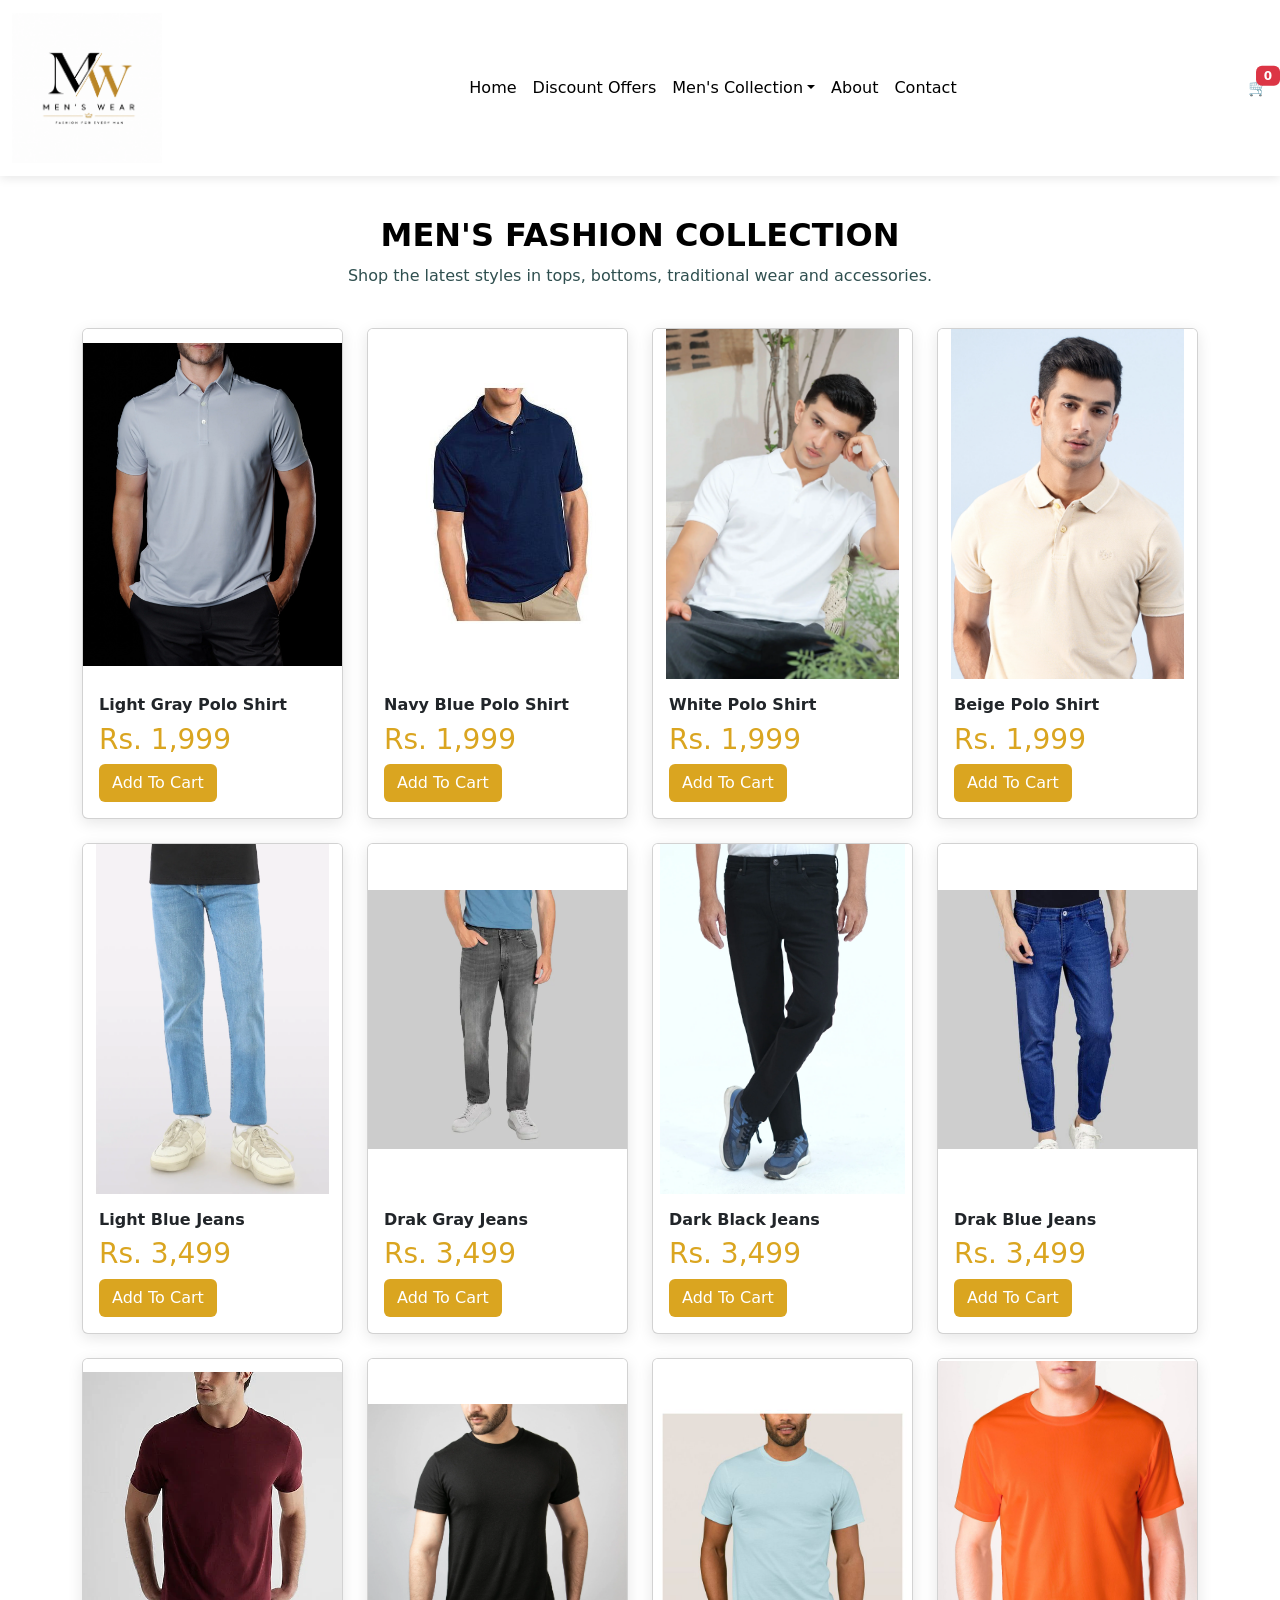
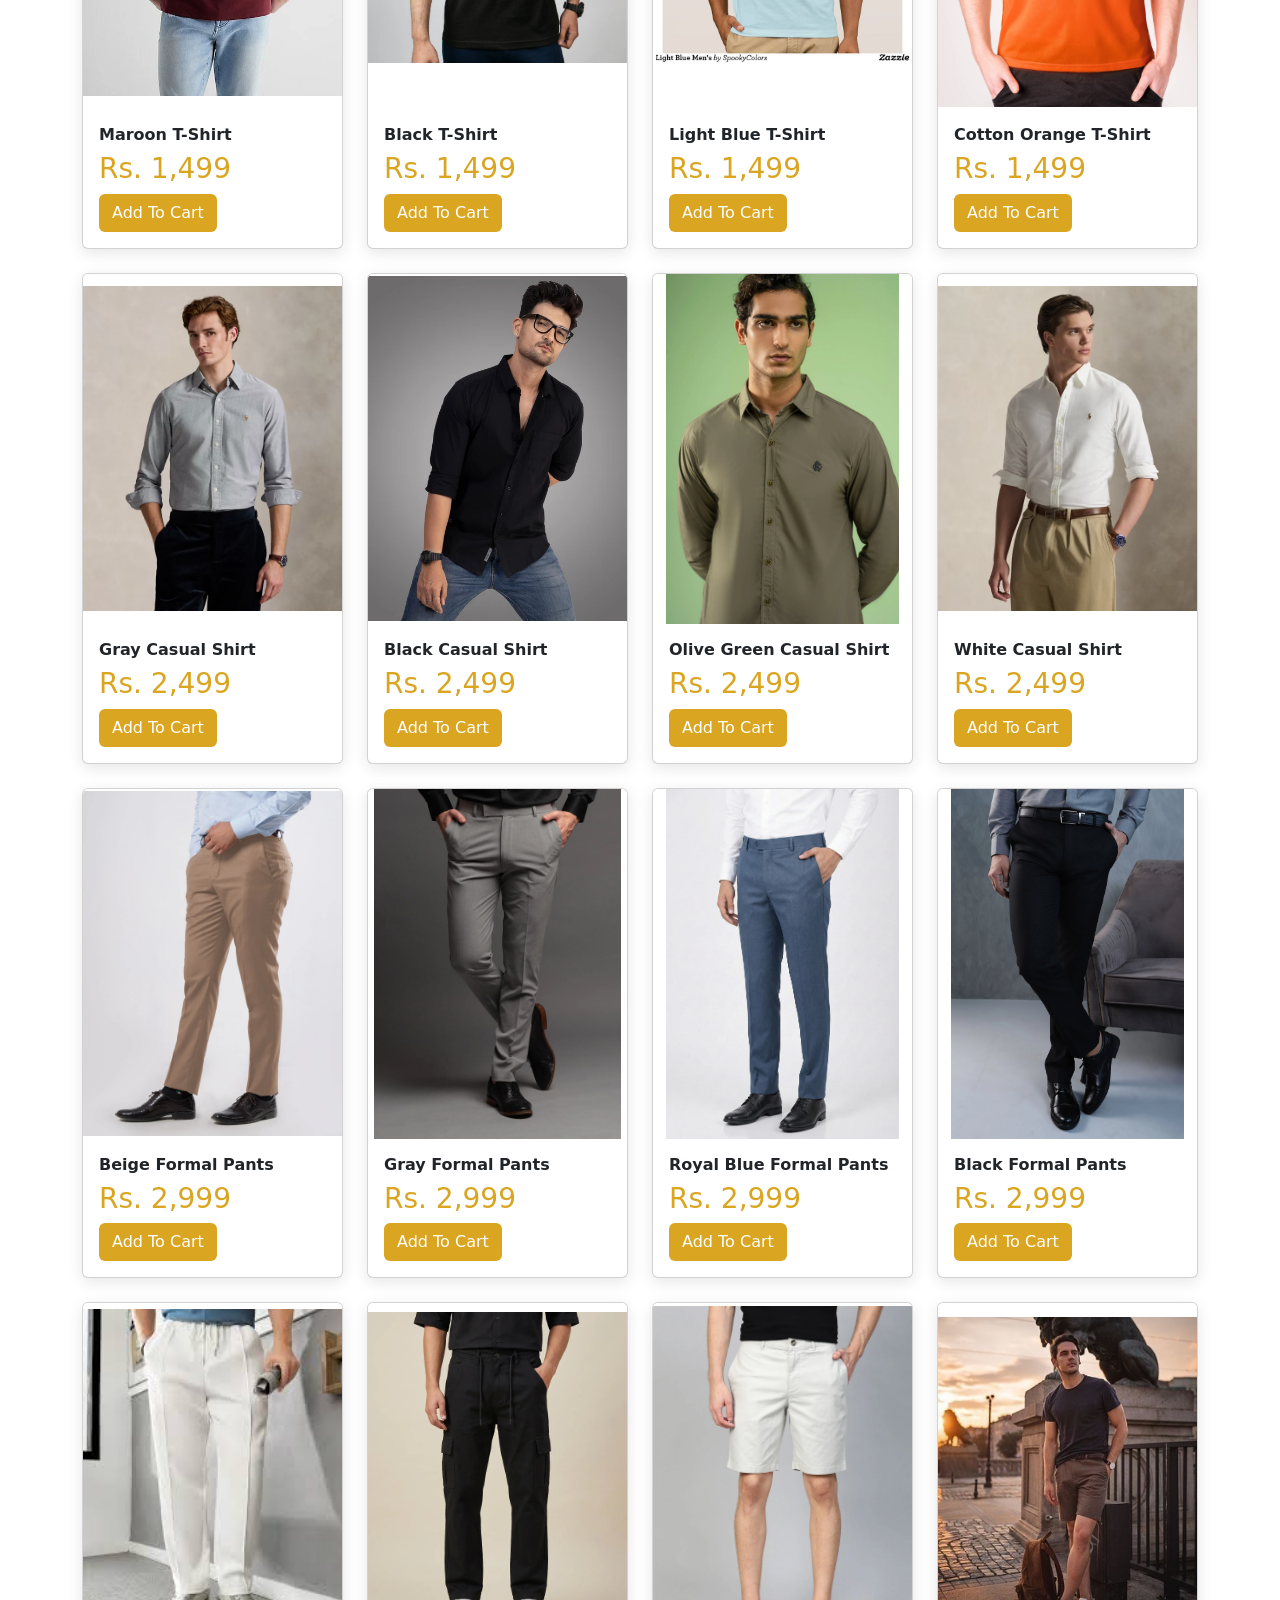
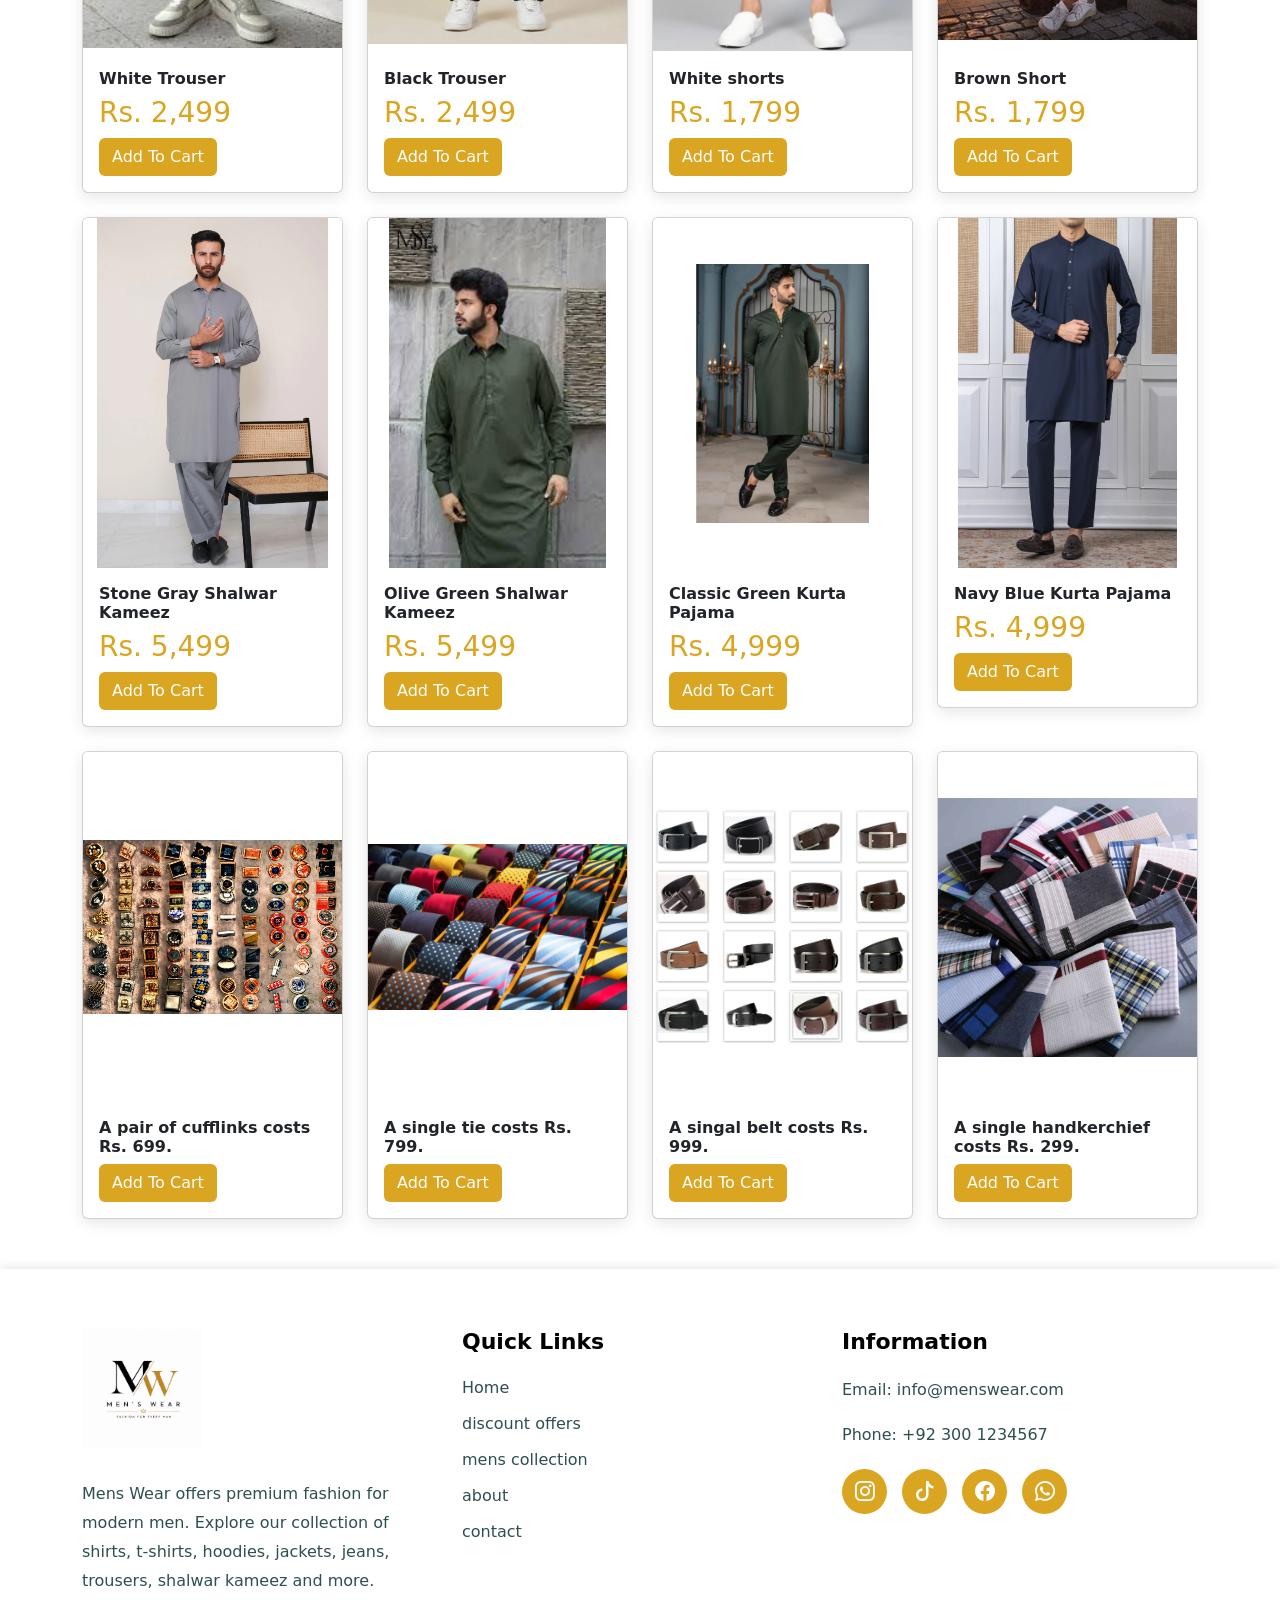
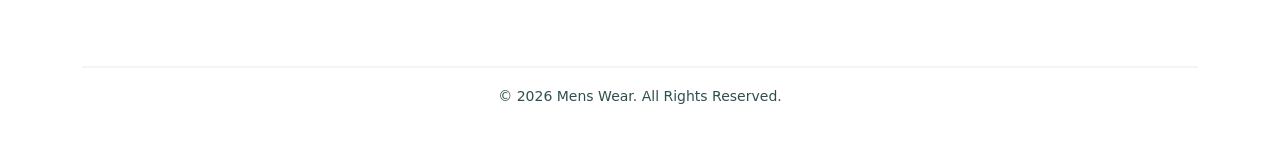
<file: mencollection.html>
<!DOCTYPE html>
<html lang="en">
<head>
<meta charset="UTF-8">
<meta name="viewport" content="width=device-width, initial-scale=1.0">
<title>Men's Wear</title>
<link rel="icon" type="image/avif" href="favicon.avif">
<link rel="stylesheet" href="style.css">
<link href="https://cdn.jsdelivr.net/npm/bootstrap@5.3.7/dist/css/bootstrap.min.css" rel="stylesheet">
<link rel="stylesheet" href="https://cdn.jsdelivr.net/npm/bootstrap-icons@1.11.3/font/bootstrap-icons.min.css">
</head>




<body>
<nav class="navbar navbar-expand-lg bg-white">
<div class="container-fluid">
<a class="navbar-brand" href="index.html">
<img src="logo.png" width="150px">
</a>
<button class="navbar-toggler" type="button" data-bs-toggle="collapse"
data-bs-target="#menu">
<span class="navbar-toggler-icon"></span>
</button>
<div class="collapse navbar-collapse" id="menu">
<ul class="navbar-nav mx-auto">
<li class="nav-item">
<a class="nav-link" href="index.html">Home</a>
</li>
<li class="nav-item">
<a class="nav-link" href="discount.html">Discount Offers</a>
</li>
<li class="nav-item dropdown">
<a class="nav-link dropdown-toggle" href="mencollection.html" data-bs-toggle="dropdown">Men's Collection</a>
<ul class="dropdown-menu">
<li><a class="dropdown-item" href="mencollection.html">Tops</a></li>
<li><a class="dropdown-item" href="mencollection.html">Bottoms</a></li>
<li><a class="dropdown-item" href="mencollection.html">Traditional</a></li>
<li><a class="dropdown-item" href="mencollection.html">Accessories</a></li>
</ul>
</li>
<li class="nav-item">
<a class="nav-link" href="about.html">About</a>
</li>
<li class="nav-item">
<a class="nav-link" href="contact.html">Contact</a>
</li>
</ul>
<a class="nav-link position-relative" href="cart.html">
🛒
<span class="position-absolute top-0 start-100 translate-middle badge bg-danger">
0
</span>
</a>
</div>
</div>
</nav>






<h1 class="collection-title">
MEN'S FASHION COLLECTION
</h1>
<p class="collection-text">
Shop the latest styles in tops, bottoms, traditional wear and accessories.
</p>





<div class="container">
<div class="row g-4"> 
<div class="col-lg-3 col-md-4 col-sm-6">
<div class="card">
<img src="polop1.webp" class="polop1.webp">
<div class="card-body">
<h2 class="card-title" >
Light Gray Polo Shirt
</h2>
<h3 style="color:goldenrod;">
Rs. 1,999
</h3>
<a href="#" class="btn add-cart" data-name="light gray polo shirt"data-price="1999"
style="background-color:goldenrod;color:white;">
Add To Cart
</a>
</div>
</div>
</div>





<br>




<div class="col-lg-3 col-md-4 col-sm-6">
<div class="card">
<img src="polop2.jpg" class="polop2.jpg">
<div class="card-body">
<h2 class="card-title">
Navy Blue Polo Shirt
</h2>
<h3 style="color:goldenrod;">
Rs. 1,999
</h3>
<a href="#" class="btn add-cart" data-name="neavy blue polo shirt"data-price="1999"
style="background-color:goldenrod;color:white;">
Add To Cart
</a>
</div>
</div>
</div>



<br>




<div class="col-lg-3 col-md-4 col-sm-6">
<div class="card">
<img src="polop3.webp" class="polop3.webp">
<div class="card-body">
<h2 class="card-title">
White Polo Shirt
</h2>
<h3 style="color:goldenrod;">
Rs. 1,999
</h3>
<a href="#" class="btn add-cart" data-name="white polo shirt"data-price="1999"
style="background-color:goldenrod;color:white;">
Add To Cart
</a>
</div>
</div>
</div>




<br>




<div class="col-lg-3 col-md-4 col-sm-6">
<div class="card">
<img src="polop4.webp" class="polop4.webp">
<div class="card-body">
<h2 class="card-title">
Beige Polo Shirt
</h2>
<h3 style="color:goldenrod;">
Rs. 1,999
</h3>
<a href="#" class="btn add-cart" data-name="beige polo shirt"data-price="1999"
style="background-color:goldenrod;color:white;">
Add To Cart
</a>
</div>
</div>
</div>




<br>




<div class="col-lg-3 col-md-4 col-sm-6">
<div class="card">
<img src="jeansp1.webp" class="jeansp1.webp">
<div class="card-body">
<h2 class="card-title">
Light Blue Jeans
</h2>
<h3 style="color:goldenrod;">
Rs. 3,499
</h3>
<a href="#" class="btn add-cart" data-name="light blue jeans"data-price="3499"
style="background-color:goldenrod;color:white;">
Add To Cart
</a>
</div>
</div>
</div>




<br>



<div class="col-lg-3 col-md-4 col-sm-6">
<div class="card">
<img src="jeansp2.webp" class="jeansp2.webp">
<div class="card-body">
<h2 class="card-title">
Drak Gray Jeans
</h2>
<h3 style="color:goldenrod;">
Rs. 3,499
</h3>
<a href="#" class="btn add-cart" data-name="dark gray jeans"data-price="3499"
style="background-color:goldenrod;color:white;">
Add To Cart
</a>
</div>
</div>
</div>



<br>




<div class="col-lg-3 col-md-4 col-sm-6">
<div class="card">
<img src="jeansp3.webp" class="jeansp3.webp">
<div class="card-body">
<h2 class="card-title">
Dark Black Jeans
</h2>
<h3 style="color:goldenrod;">
Rs. 3,499
</h3>
<a href="#" class="btn add-cart" data-name="dark black jeans"data-price="3499"
style="background-color:goldenrod;color:white;">
Add To Cart
</a>
</div>
</div>
</div>



<br>



<div class="col-lg-3 col-md-4 col-sm-6">
<div class="card">
<img src="jeansp4.webp" class="jeansp4.webp">
<div class="card-body">
<h2 class="card-title">
Drak Blue Jeans
</h2>
<h3 style="color:goldenrod;">
Rs. 3,499
</h3>
<a href="#" class="btn add-cart" data-name="dark blue jeans"data-price="3499"
style="background-color:goldenrod;color:white;">
Add To Cart
</a>
</div>
</div>
</div>



<br>


<div class="col-lg-3 col-md-4 col-sm-6">
<div class="card">
<img src="tshirtp1.webp" class="tshirtp1.webp">
<div class="card-body">
<h2 class="card-title">
Maroon T-Shirt
</h2>
<h3 style="color:goldenrod;">
Rs. 1,499
</h3>
<a href="#" class="btn add-cart" data-name="maroon t-shirt"data-price="1499"
style="background-color:goldenrod;color:white;">
Add To Cart
</a>
</div>
</div>
</div>



<br>



<div class="col-lg-3 col-md-4 col-sm-6">
<div class="card">
<img src="tshirtp2.webp" class="tshirtp2.webp">
<div class="card-body">
<h2 class="card-title">
Black T-Shirt
</h2>
<h3 style="color:goldenrod;">
Rs. 1,499
</h3>
<a href="#" class="btn add-cart" data-name="black t-shirt"data-price="1499"
style="background-color:goldenrod;color:white;">
Add To Cart
</a>
</div>
</div>
</div>




<br>


<div class="col-lg-3 col-md-4 col-sm-6">
<div class="card">
<img src="tshirtp3.jpg" class="tshirtp3.jpg">
<div class="card-body">
<h2 class="card-title">
Light Blue T-Shirt
</h2>
<h3 style="color:goldenrod;">
Rs. 1,499
</h3>
<a href="#" class="btn add-cart" data-name="light blue t-shirt"data-price="1499"
style="background-color:goldenrod;color:white;">
Add To Cart
</a>
</div>
</div>
</div>




<br>





<div class="col-lg-3 col-md-4 col-sm-6">
<div class="card">
<img src="tshirtp4.jpg" class="tshirtp4.jpg">
<div class="card-body">
<h2 class="card-title">
Cotton Orange T-Shirt
</h2>
<h3 style="color:goldenrod;">
Rs. 1,499
</h3>
<a href="#" class="btn add-cart" data-name="cotton orange t-shirt"data-price="1499"
style="background-color:goldenrod;color:white;">
Add To Cart
</a>
</div>
</div>
</div>



<br>




<div class="col-lg-3 col-md-4 col-sm-6">
<div class="card">
<img src="shirtp1.avif" class="shirtp1.avif">
<div class="card-body">
<h2 class="card-title">
Gray Casual Shirt 
</h2>
<h3 style="color:goldenrod;">
Rs. 2,499
</h3>
<a href="#" class="btn add-cart" data-name="gray casual shirt"data-price="2499"
style="background-color:goldenrod;color:white;">
Add To Cart
</a>
</div>
</div>
</div>



<br>



<div class="col-lg-3 col-md-4 col-sm-6">
<div class="card">
<img src="shirtp2.webp" class="shirtp2.webp">
<div class="card-body">
<h2 class="card-title">
Black Casual Shirt 
</h2>
<h3 style="color:goldenrod;">
Rs. 2,499
</h3>
<a href="#" class="btn add-cart" data-name="black casual shirt"data-price="2499"
style="background-color:goldenrod;color:white;">
Add To Cart
</a>
</div>
</div>
</div>




<br>




<div class="col-lg-3 col-md-4 col-sm-6">
<div class="card">
<img src="shirtp3.webp" class="shirtp3.webp">
<div class="card-body">
<h2 class="card-title">
Olive Green Casual Shirt 
</h2>
<h3 style="color:goldenrod;">
Rs. 2,499
</h3>
<a href="#" class="btn add-cart" data-name="olive green casual shirt"data-price="2499"
style="background-color:goldenrod;color:white;">
Add To Cart
</a>
</div>
</div>
</div>




<br>





<div class="col-lg-3 col-md-4 col-sm-6">
<div class="card">
<img src="shirtp4.avif" class="shirtp4.avif">
<div class="card-body">
<h2 class="card-title">
White Casual Shirt 
</h2>
<h3 style="color:goldenrod;">
Rs. 2,499
</h3>
<a href="#" class="btn add-cart" data-name="white casual shirt"data-price="2499"
style="background-color:goldenrod;color:white;">
Add To Cart
</a>
</div>
</div>
</div>



<br>




<div class="col-lg-3 col-md-4 col-sm-6">
<div class="card">
<img src="pantsp1.webp" class="pantsp1.webp">
<div class="card-body">
<h2 class="card-title">
Beige Formal Pants
</h2>
<h3 style="color:goldenrod;">
Rs. 2,999
</h3>
<a href="#" class="btn add-cart" data-name="beige formal pants"data-price="2999"
style="background-color:goldenrod;color:white;">
Add To Cart
</a>
</div>
</div>
</div>



<br>



<div class="col-lg-3 col-md-4 col-sm-6">
<div class="card">
<img src="pantsp2.webp" class="pantsp2.webp">
<div class="card-body">
<h2 class="card-title">
Gray Formal Pants
</h2>
<h3 style="color:goldenrod;">
Rs. 2,999
</h3>
<a href="#" class="btn add-cart" data-name="gray formal pants"data-price="2999"
style="background-color:goldenrod;color:white;">
Add To Cart
</a>
</div>
</div>
</div>




<br>




<div class="col-lg-3 col-md-4 col-sm-6">
<div class="card">
<img src="pantsp3.webp" class="pantsp3.webp">
<div class="card-body">
<h2 class="card-title">
Royal Blue Formal Pants
</h2>
<h3 style="color:goldenrod;">
Rs. 2,999
</h3>
<a href="#" class="btn add-cart" data-name="royal blue formal pants"data-price="2999"
style="background-color:goldenrod;color:white;">
Add To Cart
</a>
</div>
</div>
</div>



<br>




<div class="col-lg-3 col-md-4 col-sm-6">
<div class="card">
<img src="pantsp4.webp" class="pantsp4.webp">
<div class="card-body">
<h2 class="card-title">
Black Formal Pants
</h2>
<h3 style="color:goldenrod;">
Rs. 2,999
</h3>
<a href="#" class="btn add-cart" data-name="black formal pants"data-price="2999"
style="background-color:goldenrod;color:white;">
Add To Cart
</a>
</div>
</div>
</div>




<br>




<div class="col-lg-3 col-md-4 col-sm-6">
<div class="card">
<img src="trouserp1.jfif" class="trouserp1.jfif">
<div class="card-body">
<h2 class="card-title">
White Trouser 
</h2>
<h3 style="color:goldenrod;">
Rs. 2,499
</h3>
<a href="#" class="btn add-cart" data-name="white Trouser"data-price="2499"
style="background-color:goldenrod;color:white;">
Add To Cart
</a>
</div>
</div>
</div>




<br>




<div class="col-lg-3 col-md-4 col-sm-6">
<div class="card">
<img src="trouserp2.webp" class="trouserp2.webp">
<div class="card-body">
<h2 class="card-title">
Black Trouser
</h2>
<h3 style="color:goldenrod;">
Rs. 2,499
</h3>
<a href="#" class="btn add-cart" data-name="black Trouser"data-price="2499"
style="background-color:goldenrod;color:white;">
Add To Cart
</a>
</div>
</div>
</div>




<br>





<div class="col-lg-3 col-md-4 col-sm-6">
<div class="card">
<img src="shortsp1.webp" class="shortsp1.webp">
<div class="card-body">
<h2 class="card-title">
White shorts
</h2>
<h3 style="color:goldenrod;">
Rs. 1,799
</h3>
<a href="#" class="btn add-cart" data-name="white shorts"data-price="1799"
style="background-color:goldenrod;color:white;">
Add To Cart
</a>
</div>
</div>
</div>




<br>





<div class="col-lg-3 col-md-4 col-sm-6">
<div class="card">
<img src="shortp2.jpg" class="shortp2.jpg">
<div class="card-body">
<h2 class="card-title">
Brown Short
</h2>
<h3 style="color:goldenrod;">
Rs. 1,799
</h3>
<a href="#" class="btn add-cart" data-name="brown short"data-price="1799"
style="background-color:goldenrod;color:white;">
Add To Cart
</a>
</div>
</div>
</div>




<br>



<div class="col-lg-3 col-md-4 col-sm-6">
<div class="card">
<img src="skp1.webp" class="skp1.webp">
<div class="card-body">
<h2 class="card-title">
Stone Gray Shalwar Kameez
</h2>
<h3 style="color:goldenrod;">
Rs. 5,499
</h3>
<a href="#" class="btn add-cart" data-name="stone gray shalwar kameez"data-price="5499"
style="background-color:goldenrod;color:white;">
Add To Cart
</a>
</div>
</div>
</div>




<br>




<div class="col-lg-3 col-md-4 col-sm-6">
<div class="card">
<img src="skp2.jfif" class="skp2.jfif">
<div class="card-body">
<h2 class="card-title">
Olive Green Shalwar Kameez
</h2>
<h3 style="color:goldenrod;">
Rs. 5,499
</h3>
<a href="#" class="btn add-cart" data-name="olive green shalwar kameez"data-price="5499"
style="background-color:goldenrod;color:white;">
Add To Cart
</a>
</div>
</div>
</div>



<br>




<div class="col-lg-3 col-md-4 col-sm-6">
<div class="card">
<img src="kpp1.jpg" class="kpp1.jpg">
<div class="card-body">
<h2 class="card-title">
Classic Green Kurta Pajama
<h3 style="color:goldenrod;">
Rs. 4,999
</h3>
<a href="#" class="btn add-cart" data-name="classic green kurta pajama"data-price="4999"
style="background-color:goldenrod;color:white;">
Add To Cart
</a>
</div>
</div>
</div>




<br>




<div class="col-lg-3 col-md-4 col-sm-6">
<div class="card">
<img src="kpp2.webp" class="kpp2.webp">
<div class="card-body">
<h2 class="card-title">
Navy Blue Kurta Pajama
</h2>
<h3 style="color:goldenrod;">
Rs. 4,999
</h3>
<a href="#" class="btn add-cart" data-name="navy blue kurta pajama"data-price="4999"
style="background-color:goldenrod;color:white;">
Add To Cart
</a>
</div>
</div>
</div>



<br>



<div class="col-lg-3 col-md-4 col-sm-6">
<div class="card">
<img src="cuffpc.webp" class="cuffpc.webp">
<div class="card-body">
<h2 class="card-title">
A pair of cufflinks costs Rs. 699.
</h2>
<a href="#" class="btn add-cart" data-name="a pair of cufflinks costs Rs. 699."data-price="699"
style="background-color:goldenrod;color:white;">
Add To Cart
</a>
</div>
</div>
</div>


<br>




<div class="col-lg-3 col-md-4 col-sm-6">
<div class="card">
<img src="tiepc.jpg" class="tiepc.jpg">
<div class="card-body">
<h2 class="card-title">
A single tie costs Rs. 799.
</h2>
<a href="#" class="btn add-cart" data-name="a single tie costs Rs. 799."data-price="799"
style="background-color:goldenrod;color:white;">
Add To Cart
</a>
</div>
</div>
</div>




<br>




<div class="col-lg-3 col-md-4 col-sm-6">
<div class="card">
<img src="beltspc.jpg" class="beltspc.jpg">
<div class="card-body">
<h2 class="card-title">
A singal belt costs Rs. 999.
</h2>
<a href="#" class="btn add-cart" data-name="a single belt costs Rs. 999."data-price="999"
style="background-color:goldenrod;color:white;">
Add To Cart
</a>
</div>
</div>
</div>


<br>




<div class="col-lg-3 col-md-4 col-sm-6">
<div class="card">
<img src="handkerchiefpc.jfif" class="handkerchiefpc.jfif">
<div class="card-body">
<h2 class="card-title">
A single handkerchief costs Rs. 299.
</h2>
<a href="#" class="btn add-cart" data-name="a single handkerchief costs Rs. 299."data-price="299"
style="background-color:goldenrod;color:white;">
Add To Cart
</a>
</div>
</div>
</div>
</div>
</div>






<footer class="footer">
<div class="container">
<div class="row">
<div class="col-md-4 mb-4">
<img src="logo.png" class="footer-logo" alt="Mens Wear Logo">
<p class="mt-3">
Mens Wear offers premium fashion for modern men. Explore our collection of shirts, t-shirts, hoodies, jackets, jeans, trousers, shalwar kameez and more.
</p>
</div>           
<div class="col-md-4 mb-4">
<h5>Quick Links</h5>
<ul class="list-unstyled">
<li><a href="index.html">Home</a></li>
<li><a href="discount.html">discount offers</a></li>
<li><a href="mensc.html">mens collection</a></li>
<li><a href="about.html">about</a></li>
<li><a href="contact.html">contact</a></li>
</ul>
</div>
<div class="col-md-4 mb-4">
<h5>Information</h5>
<p>Email: info@menswear.com</p>
<p>Phone: +92 300 1234567</p>
<div class="social">
<a href="#"><i class="bi bi-instagram"></i></a>
<a href="#"><i class="bi bi-tiktok"></i></a>
<a href="#"><i class="bi bi-facebook"></i></a>
<a href="#"><i class="bi bi-whatsapp"></i></a>
</div>
</div>
</div>
<hr>
<p class="copyright text-center">
© 2026 Mens Wear. All Rights Reserved.
</p>
</div>
</footer>
<script src="script.js"></script>
<script src="https://cdn.jsdelivr.net/npm/bootstrap@5.3.7/dist/js/bootstrap.bundle.min.js"></script>
</body>
</html>
</file>
<file: style.css>
/* home page */
body{
    background-color: whitesmoke;
    font-family: Arial, sans-serif;
    color: darkslategray;
    margin: 0;
    padding: 0;
}
.logo:hover {
    transform: scale(1.05);
    opacity: 0.9;
}
.navbar{
    background-color: white !important;
    box-shadow: 0 2px 10px rgba(0,0,0,0.1);
}
.navbar-brand{
    color: black !important;
    font-weight: bold;
    font-size: 26px;
}
.nav-link{
    color: black !important;
    font-weight: 500;
}
.nav-link:hover{
    color: goldenrod !important;
}
.dropdown-menu .dropdown-item{
    color: black !important;
    font-weight: 500;
}
.dropdown-menu .dropdown-item:hover{
    background-color: goldenrod !important;
    color: white !important;
}
.dropdown-menu .dropdown-item:active,
.dropdown-menu .dropdown-item:focus{
    background-color: goldenrod !important;
    color: white !important;
}
.carousel img{
    width: 100%;
    height: auto;
    object-fit: contain;
    display: block;
}
.card{
    border: none;
    border-radius: 12px;
    overflow: hidden;
    box-shadow: 0 4px 15px rgba(0,0,0,0.1);
    transition: 0.3s;
    background-color: white;
}
.card:hover{
    transform: translateY(-6px);
    box-shadow: 0 8px 20px rgba(0,0,0,0.15);
}
.card img{
    height: 350px;
    object-fit: cover;
}
.badge{
    background-color: goldenrod !important;
    color: white;
}
a{
    text-decoration: none;
}
.footer{
    background-color: white;
    color: darkslategray;
    padding: 60px 0 20px;
    margin-top: 50px;
    box-shadow: 0 -2px 10px rgba(0,0,0,0.1);
}
.footer-logo{
    width: 120px;
    height: auto;
    margin-bottom: 15px;
}
.footer h5{
    color: black;
    font-size: 22px;
    font-weight: bold;
    margin-bottom: 20px;
}
.footer p{
    color: darkslategray;
    line-height: 1.8;
}
.footer ul{
    padding: 0;
}
.footer ul li{
    list-style: none;
    margin-bottom: 12px;
}
.footer ul li a{
    color: darkslategray;
    text-decoration: none;
    transition: 0.3s;
}
.footer ul li a:hover{
    color: goldenrod;
    padding-left: 8px;
}
.social{
    margin-top: 20px;
}
.social a{
    display: inline-block;
    width: 45px;
    height: 45px;
    line-height: 45px;
    text-align: center;
    background-color: goldenrod;
    color: white;
    border-radius: 50%;
    margin-right: 10px;
    font-size: 20px;
    transition: 0.3s;
}
.social a:hover{
    background-color: black;
    color: white;
    transform: translateY(-5px);
}
.footer hr{
    border: 1px solid lightgray;
    margin-top: 30px;
}
.copyright{
    color: darkslategray;
    font-size: 14px;
    margin-top: 15px;
}











/* discount offer */
.discount-title{
    text-align:center;
    color:black;
    font-size:32px;
    font-weight:bold;
    margin-top:40px;
    margin-bottom:10px;
}
.discount-text{
    text-align:center;
    color:darkslategray;
    font-size:16px;
    margin-bottom:40px;
}
.card{
    border:none;
    border-radius:12px;
    overflow:hidden;
    background:white;
    box-shadow:0 4px 15px rgba(0,0,0,0.1);
    transition:0.3s;
}
.card-title{
    font-size:16px;
    font-weight:600;
    color:black;
}
.card:hover{
    transform:translateY(-6px);
}
.card img{
    height:350px;
    object-fit:contain;
    background-color:white;
}
.badge{
    background-color:goldenrod !important;
    color:white;
}
.card .btn{
    background-color:goldenrod !important;
    color:white !important;
}
.card .btn:hover{
    background-color:black !important;
}






/* Men's Collection */
.collection-title{
    text-align:center;
    color:black;
    font-size:32px;
    font-weight:bold;
    margin-top:40px;
    margin-bottom:10px;
}
.collection-text{
    text-align:center;
    color:darkslategray;
    font-size:16px;
    margin-bottom:40px;
}
.card{
    border:none;
    border-radius:12px;
    overflow:hidden;
    background:white;
    box-shadow:0 4px 15px rgba(0,0,0,0.1);
    transition:0.3s;
}
.card-title{
    font-size:16px;
    font-weight:600;
    color:black;
}
.card:hover{
    transform:translateY(-6px);
}
.card img{
    height:350px;
    object-fit:contain;
    background-color:white;
}
.card .btn{
    background-color:goldenrod !important;
    color:white !important;
}
.card .btn:hover{
    background-color:black !important;
}




/* about us */
.about-title{
    color:black;
    font-size:32px;
    font-weight:bold;
    margin-bottom:15px;
}
.about-text{
    color:darkslategray;
    font-size:16px;
    line-height:1.8;
}
.about-img{
    width:100%;
    border-radius:12px;
    box-shadow:0 4px 15px rgba(0,0,0,0.1);
    transition:0.3s ease;
}
.about-img:hover{
    transform:scale(1.03);
}




/* contact */
form{
    width:50%;
    margin:50px auto;
    background:white;
    padding:30px;
    border-radius:12px;
    box-shadow:0 4px 15px rgba(0,0,0,0.1);
}
.form-label{
    color:black;
    font-weight:bold;
}
.form-control{
    border-radius:8px;
}
.form-control:focus{
    border-color:goldenrod;
    box-shadow:0 0 5px goldenrod;
}
form .btn{
    background-color:goldenrod !important;
    color:white !important;
    border:none;
}
form .btn:hover{
    background-color:black !important;
}
@media(max-width:768px){
form{
    width:90%;
}
}
</file>
